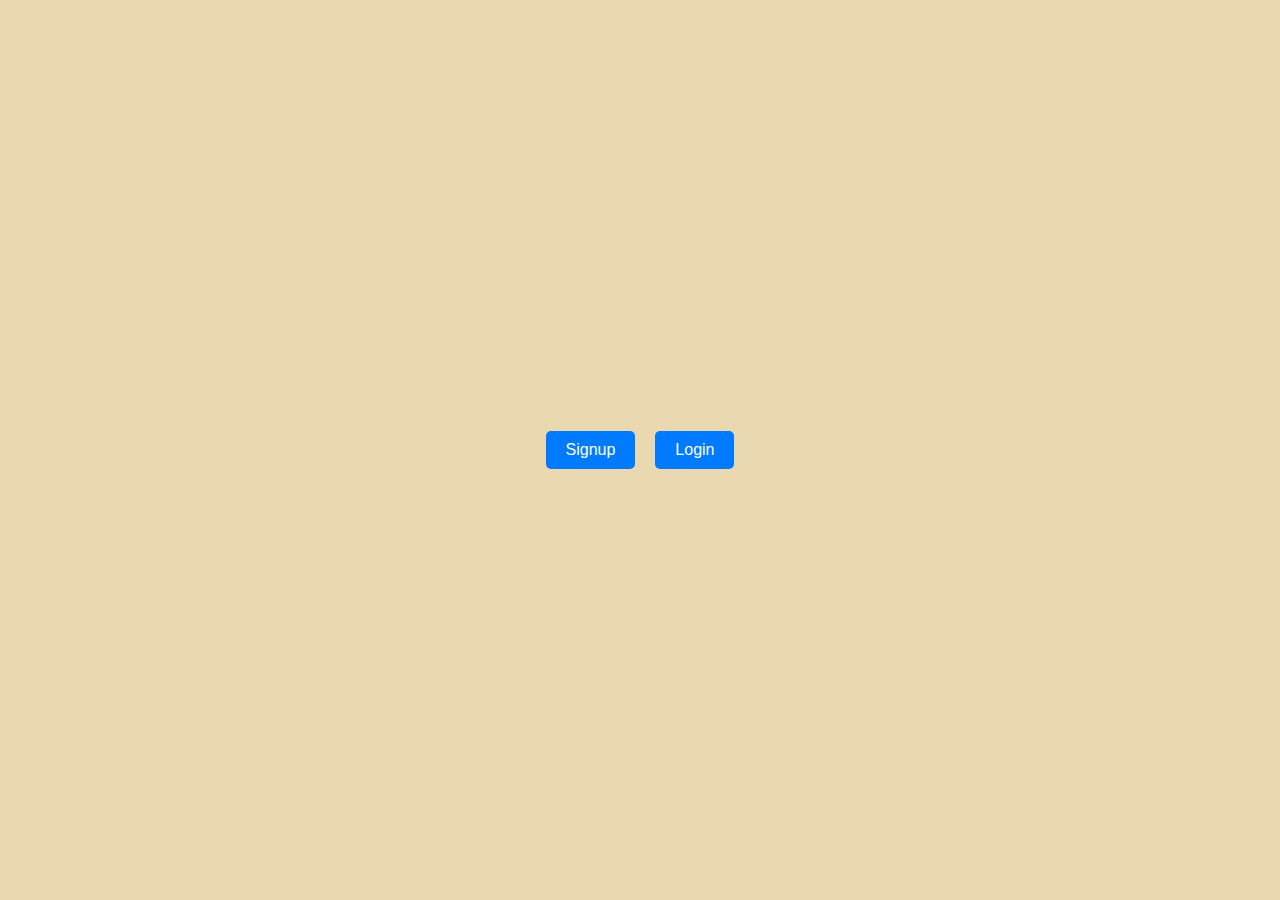
<file: loginAuth/index.html>
<!DOCTYPE html>
<html lang="en">
<head>
    <meta charset="UTF-8">
    <meta name="viewport" content="width=device-width, initial-scale=1.0">
    <title>Document</title>
    <link rel="stylesheet" href="style.css">
</head>
<body>
    <a href="./signup.html"><button>Signup</button></a>
    <a href="./login.html"><button>Login</button></a>
</body>
</html>
</file>
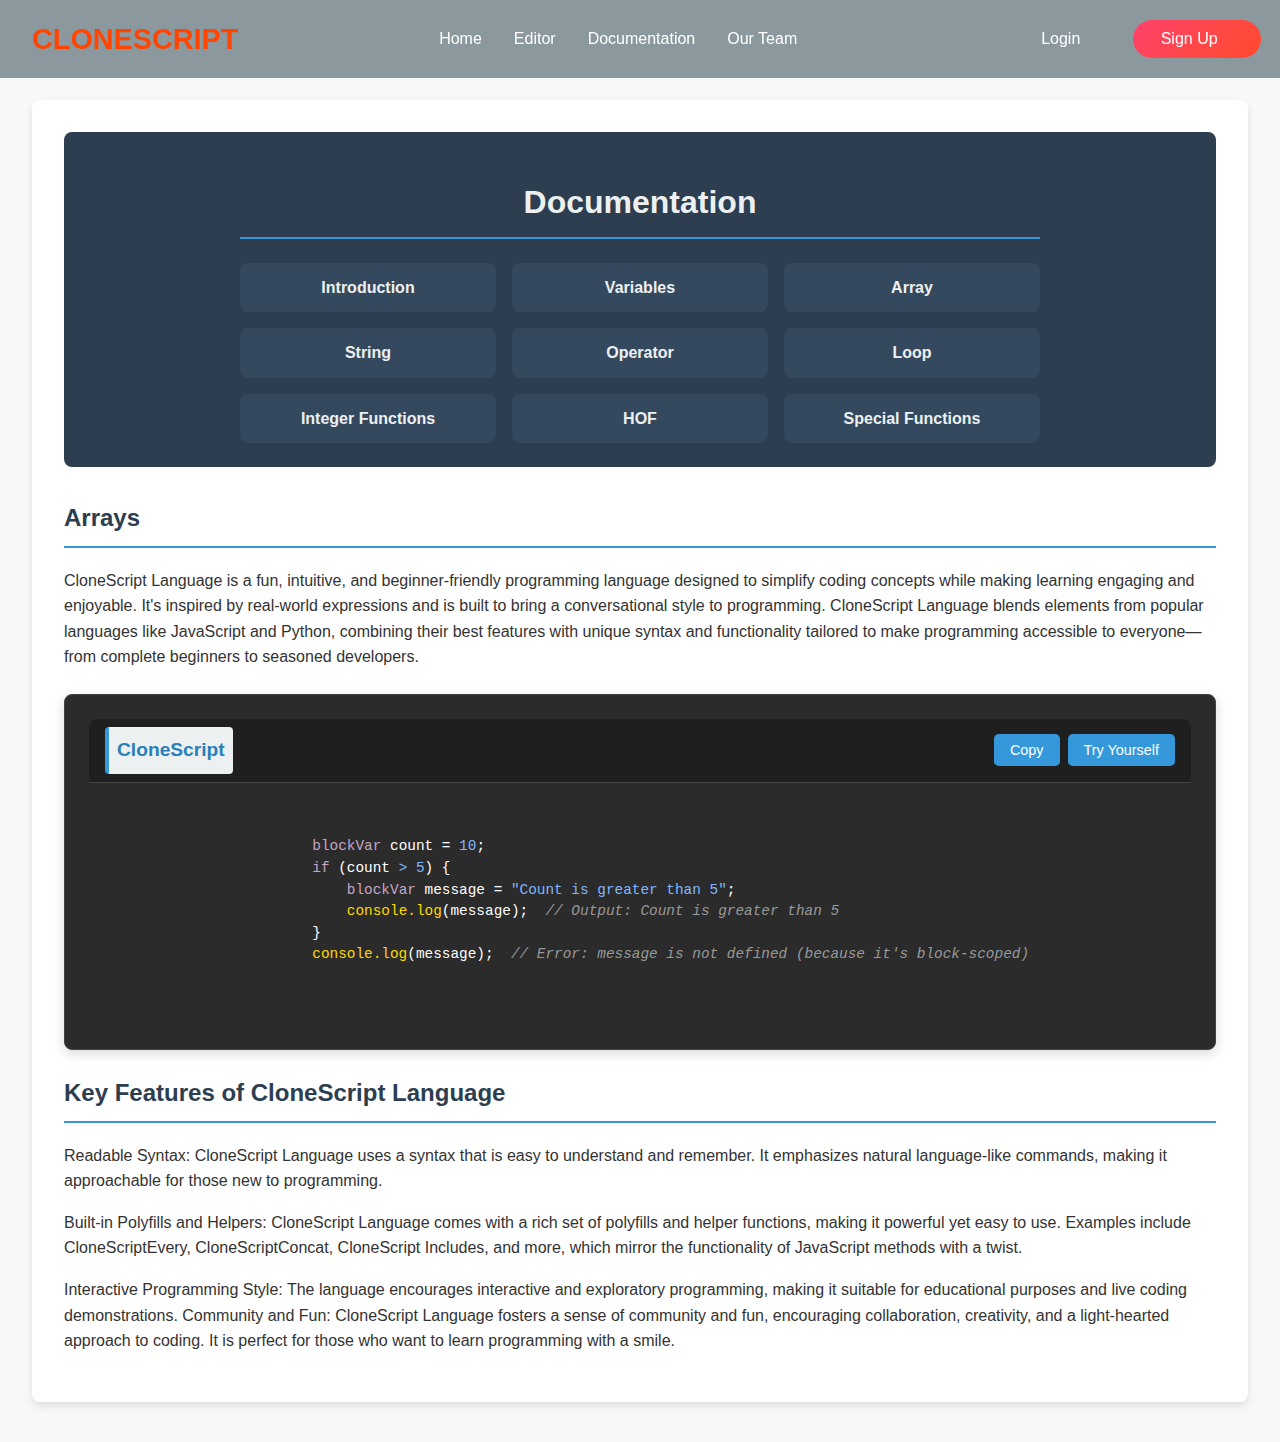
<file: Documentation/arrays.html>
<!DOCTYPE html>
<html lang="en">
    <head>
        <meta charset="UTF-8" />
        <meta name="viewport" content="width=device-width, initial-scale=1.0" />
        <link
            rel="stylesheet"
            href="https://cdnjs.cloudflare.com/ajax/libs/font-awesome/6.6.0/css/all.min.css"
            integrity="sha512-Kc323vGBEqzTmouAECnVceyQqyqdsSiqLQISBL29aUW4U/M7pSPA/gEUZQqv1cwx4OnYxTxve5UMg5GT6L4JJg=="
            crossorigin="anonymous"
            referrerpolicy="no-referrer"
        />
        <title>Documentation - Arrays</title>
        <link rel="stylesheet" href="styles.css" />
    </head>

    <body>
        <nav>
            <div class="logo">CloneScript</div>
            <div class="hamburger" onclick="toggleMenu()">
                <i class="fas fa-bars"></i>
            </div>
            <ul>
                <li><a href="../index.html">Home</a></li>
                <li>
                    <a href="../editor/editor.html">Editor</a>
                </li>
                <li>
                    <a href="./Documentation/introduction.html"
                        >Documentation</a
                    >
                </li>
                <li>
                    <a href="../page/our Team/ourTeam.html"
                        >Our Team</a
                    >
                </li>
            </ul>
            <div class="nav-buttons">
                <button class="btn btn-login">
                    <a href="../loginAuth/login.html">Login</a>
                </button>
                <button class="btn btn-signup">
                    <a href="../loginAuth/signup.html"
                        >Sign Up</a
                    >
                </button>
            </div>
        </nav>

        <div id="container">
            <div id="tutorials">
                <h1>Documentation</h1>
                <ul>
                    <li>
                        <a href="introduction.html">Introduction</a>
                    </li>
                    <li><a href="variables.html">Variables</a></li>
                    <li><a href="arrays.html">Array</a></li>
                    <li><a href="strings.html">String</a></li>
                    <li>
                        <a href="conditionalOperator.html">Operator</a>
                    </li>
                    <li><a href="loops.html">Loop</a></li>
                    <li>
                        <a href="integerFunctions.html">Integer Functions</a>
                    </li>
                    <li><a href="hof.html">HOF</a></li>
                    <li>
                        <a href="specialFunctions.html">Special Functions</a>
                    </li>
                </ul>
            </div>
            <div id="content">
                <h2>Arrays</h2>

                <p>
                    CloneScript Language is a fun, intuitive, and
                    beginner-friendly programming language designed to simplify
                    coding concepts while making learning engaging and
                    enjoyable. It's inspired by real-world expressions and is
                    built to bring a conversational style to programming.
                    CloneScript Language blends elements from popular languages
                    like JavaScript and Python, combining their best features
                    with unique syntax and functionality tailored to make
                    programming accessible to everyone—from complete beginners
                    to seasoned developers.
                </p>

                <div class="code_block">
                    <div class="code_head">
                        <h3>CloneScript</h3>
                        <div class="btns">
                            <button onclick="copyToClipboard(this)">
                                Copy
                            </button>
                            <button>
                                <a href="../editor/editor.html">Try Yourself</a>
                            </button>
                        </div>
                    </div>
                    <pre class="code_body">
                    <code class="code" id="codeContent">
                        <span class="keyword">blockVar</span> count = <span class="number">10</span>;
                        <span class="keyword">if</span> (count <span class="operator">&gt;</span> <span class="number">5</span>) {
                            <span class="keyword">blockVar</span> message = <span class="string">"Count is greater than 5"</span>;
                            <span class="function">console.log</span>(message);  <span class="comment">// Output: Count is greater than 5</span>
                        }
                        <span class="function">console.log</span>(message);  <span class="comment">// Error: message is not defined (because it's block-scoped)</span>
                    </code>
                </pre>
                </div>

                <h2>Key Features of CloneScript Language</h2>

                <p>
                    Readable Syntax: CloneScript Language uses a syntax that is
                    easy to understand and remember. It emphasizes natural
                    language-like commands, making it approachable for those new
                    to programming.
                </p>

                <p>
                    Built-in Polyfills and Helpers: CloneScript Language comes
                    with a rich set of polyfills and helper functions, making it
                    powerful yet easy to use. Examples include CloneScriptEvery,
                    CloneScriptConcat, CloneScript Includes, and more, which
                    mirror the functionality of JavaScript methods with a twist.
                </p>

                <p>
                    Interactive Programming Style: The language encourages
                    interactive and exploratory programming, making it suitable
                    for educational purposes and live coding demonstrations.
                    Community and Fun: CloneScript Language fosters a sense of
                    community and fun, encouraging collaboration, creativity,
                    and a light-hearted approach to coding. It is perfect for
                    those who want to learn programming with a smile.
                </p>
            </div>
        </div>

        <button class="scroll-to-top" onclick="scrollToTop()">
            <i class="fas fa-arrow-up"></i>
        </button>

        <script src="script.js"></script>
    </body>
</html>
</file>
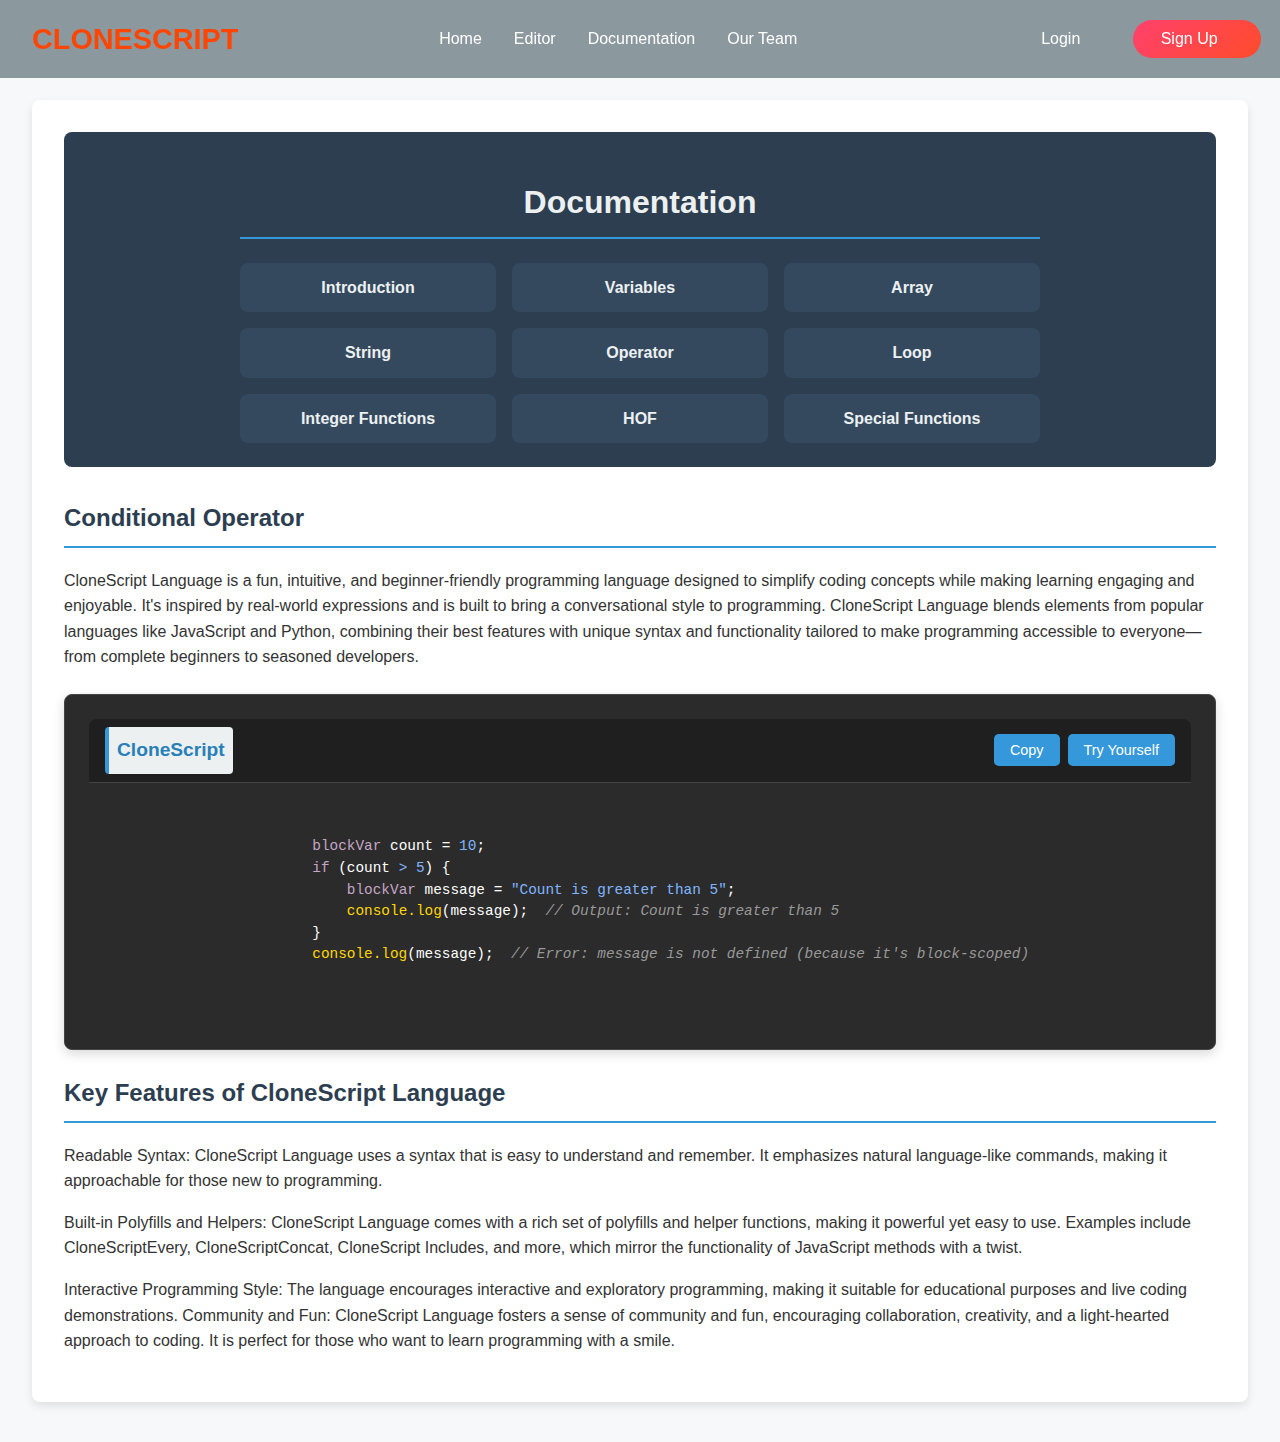
<file: Documentation/conditionalOperator.html>
<!DOCTYPE html>
<html lang="en">

<head>
  <meta charset="UTF-8" />
  <meta name="viewport" content="width=device-width, initial-scale=1.0" />
  <link rel="stylesheet" href="https://cdnjs.cloudflare.com/ajax/libs/font-awesome/6.6.0/css/all.min.css"
    integrity="sha512-Kc323vGBEqzTmouAECnVceyQqyqdsSiqLQISBL29aUW4U/M7pSPA/gEUZQqv1cwx4OnYxTxve5UMg5GT6L4JJg=="
    crossorigin="anonymous" referrerpolicy="no-referrer" />
  <title>Documentation - Conditional Operator</title>
  <link rel="stylesheet" href="styles.css" />
</head>

<body>
  <nav>
    <div class="logo">CloneScript</div>
    <div class="hamburger" onclick="toggleMenu()">
      <i class="fas fa-bars"></i>
    </div>
    <ul>
      <li><a href="../index.html">Home</a></li>
      <li>
        <a href="../editor/editor.html">Editor</a>
      </li>
      <li>
        <a href="./Documentation/introduction.html">Documentation</a>
      </li>
      <li>
        <a href="../page/our Team/ourTeam.html">Our Team</a>
      </li>
    </ul>
    <div class="nav-buttons">
      <button class="btn btn-login">
        <a href="../loginAuth/login.html">Login</a>
      </button>
      <button class="btn btn-signup">
        <a href="../loginAuth/signup.html">Sign Up</a>
      </button>
    </div>
  </nav>

  <div id="container">
    <div id="tutorials">
      <h1>Documentation</h1>
      <ul>
        <li>
          <a href="introduction.html">Introduction</a>
        </li>
        <li><a href="variables.html">Variables</a></li>
        <li><a href="arrays.html">Array</a></li>
        <li><a href="strings.html">String</a></li>
        <li>
          <a href="conditionalOperator.html">Operator</a>
        </li>
        <li><a href="loops.html">Loop</a></li>
        <li>
          <a href="integerFunctions.html">Integer Functions</a>
        </li>
        <li><a href="hof.html">HOF</a></li>
        <li>
          <a href="specialFunctions.html">Special Functions</a>
        </li>
      </ul>
    </div>
    <div id="content">
      <h2>Conditional Operator</h2>

      <p>
        CloneScript Language is a fun, intuitive, and
        beginner-friendly programming language designed to simplify
        coding concepts while making learning engaging and
        enjoyable. It's inspired by real-world expressions and is
        built to bring a conversational style to programming.
        CloneScript Language blends elements from popular languages
        like JavaScript and Python, combining their best features
        with unique syntax and functionality tailored to make
        programming accessible to everyone—from complete beginners
        to seasoned developers.
      </p>

      <div class="code_block">
        <div class="code_head">
          <h3>CloneScript</h3>
          <div class="btns">
            <button onclick="copyToClipboard(this)">
              Copy
            </button>
            <button>
              <a href="../editor/editor.html">Try Yourself</a>
            </button>
          </div>
        </div>
        <pre class="code_body">
                    <code class="code" id="codeContent">
                        <span class="keyword">blockVar</span> count = <span class="number">10</span>;
                        <span class="keyword">if</span> (count <span class="operator">&gt;</span> <span class="number">5</span>) {
                            <span class="keyword">blockVar</span> message = <span class="string">"Count is greater than 5"</span>;
                            <span class="function">console.log</span>(message);  <span class="comment">// Output: Count is greater than 5</span>
                        }
                        <span class="function">console.log</span>(message);  <span class="comment">// Error: message is not defined (because it's block-scoped)</span>
                    </code>
                </pre>
      </div>

      <h2>Key Features of CloneScript Language</h2>

      <p>
        Readable Syntax: CloneScript Language uses a syntax that is
        easy to understand and remember. It emphasizes natural
        language-like commands, making it approachable for those new
        to programming.
      </p>

      <p>
        Built-in Polyfills and Helpers: CloneScript Language comes
        with a rich set of polyfills and helper functions, making it
        powerful yet easy to use. Examples include CloneScriptEvery,
        CloneScriptConcat, CloneScript Includes, and more, which
        mirror the functionality of JavaScript methods with a twist.
      </p>

      <p>
        Interactive Programming Style: The language encourages
        interactive and exploratory programming, making it suitable
        for educational purposes and live coding demonstrations.
        Community and Fun: CloneScript Language fosters a sense of
        community and fun, encouraging collaboration, creativity,
        and a light-hearted approach to coding. It is perfect for
        those who want to learn programming with a smile.
      </p>
    </div>
  </div>

  <button class="scroll-to-top" onclick="scrollToTop()">
    <i class="fas fa-arrow-up"></i>
  </button>

  <script src="script.js"></script>
</body>

</html>
</file>
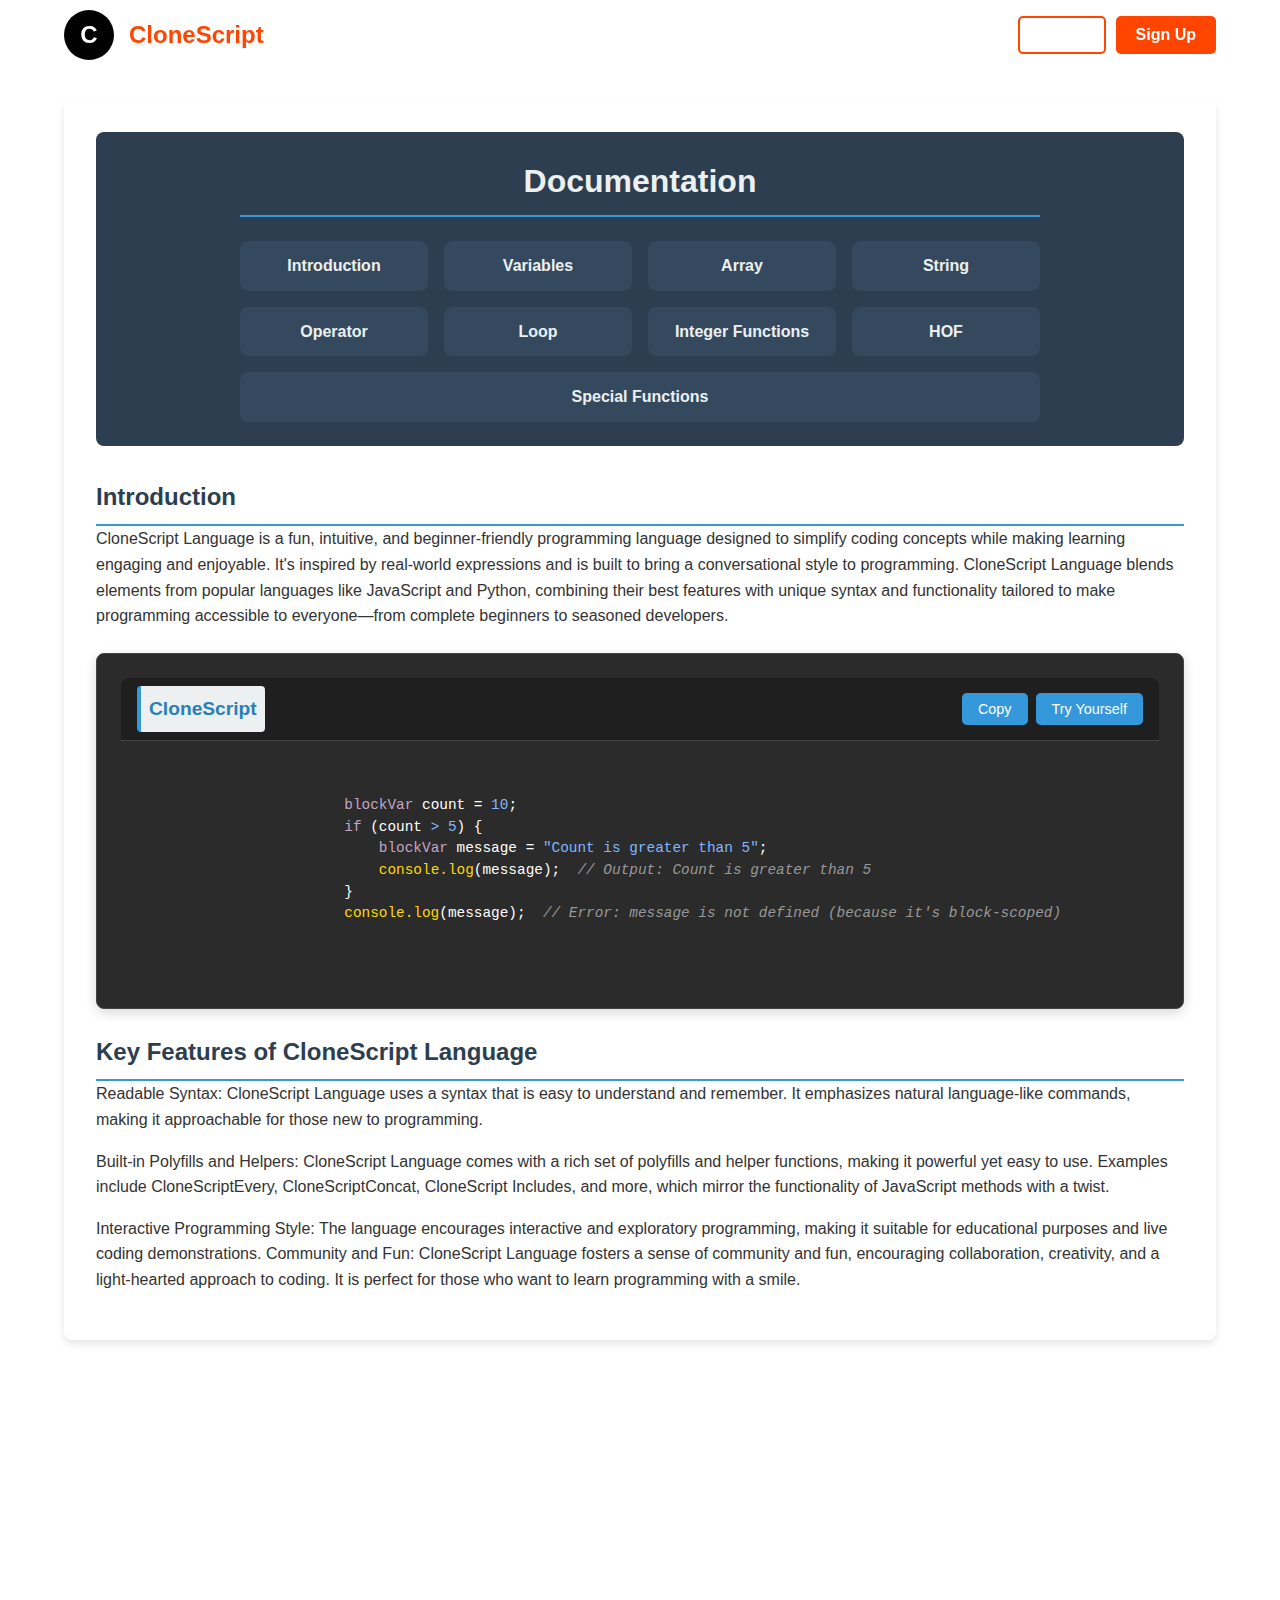
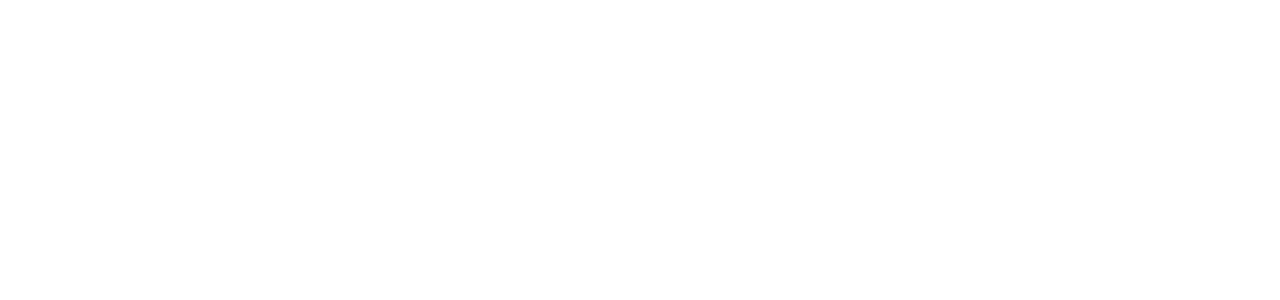
<file: Documentation/documentation.html>
<!DOCTYPE html>
<html lang="en">
    <head>
        <meta charset="UTF-8" />
        <meta name="viewport" content="width=device-width, initial-scale=1.0" />
        <link
            rel="stylesheet"
            href="https://cdnjs.cloudflare.com/ajax/libs/font-awesome/6.6.0/css/all.min.css"
            integrity="sha512-Kc323vGBEqzTmouAECnVceyQqyqdsSiqLQISBL29aUW4U/M7pSPA/gEUZQqv1cwx4OnYxTxve5UMg5GT6L4JJg=="
            crossorigin="anonymous"
            referrerpolicy="no-referrer"
        />
        <title>Documentation - Introduction</title>
        <link rel="stylesheet" href="documentation.css">

        <!-- <link rel="stylesheet" href="styles.css" /> -->
        <style>
          :root {
            --primary-color: #4a90e2;
            --secondary-color: #f64c72;
            --bg-color: #ffffff;
            --text-color: #333333;
            --nav-height: 70px;
            --menu-bg: rgba(255, 255, 255, 0.95);
          }
    
          * {
            margin: 0;
            padding: 0;
            box-sizing: border-box;
          }
    
          body {
            font-family: "Poppins", sans-serif;
            background-color: var(--bg-color);
            color: var(--text-color);
            min-height: 200vh; /* Added for scroll effect demonstration */
          }
    
          nav {
            display: flex;
            justify-content: space-between;
            align-items: center;
            padding: 0 5%;
            height: var(--nav-height);
            position: fixed;
            top: 0;
            left: 0;
            right: 0;
            z-index: 1000;
            transition: all 0.3s ease;
          }
    
          nav.scrolled {
            background-color: var(--bg-color);
            box-shadow: 0 2px 10px rgba(0, 0, 0, 0.1);
          }
    
          .nav-menu {
            display: flex;
            align-items: center;
          }
    
          .nav-links {
            display: flex;
            list-style: none;
          }
    
          .nav-links li {
            margin: 0 15px;
          }
    
          .nav-links a,
          .nav-buttons a {
            text-decoration: none;
            color: white;
            font-weight: 700;
            transition: color 0.3s ease;
            position: relative;
            font-size: medium;
          }
    
          .nav-links a::after {
            content: "";
            position: absolute;
            width: 0;
            height: 2px;
            bottom: -5px;
            left: 0;
            background-color: #ff4500;
            transition: width 0.3s ease;
          }
    
          .nav-links a:hover::after {
            width: 100%;
          }
    
          .nav-links a:hover {
            color: #ff4500;
          }
    
          .nav-buttons {
            display: flex;
            gap: 10px;
          }
    
          .btn {
            padding: 8px 20px;
            border: none;
            border-radius: 5px;
            font-size: 0.9rem;
            font-weight: 600;
            cursor: pointer;
            transition: all 0.3s ease;
          }
    
          .btn-login {
            background-color: transparent;
            color: var(--primary-color);
            border: 2px solid #ff4500;
          }
    
          .btn-login:hover {
            background-color: #ff4500;
          }
    
          .btn-signup {
            background-color: #ff4500;
            color: white;
          }
    
          .btn-login:hover a,
          .btn-signup:hover a {
            color: black;
          }
    
          .hamburger {
            display: none;
            cursor: pointer;
            font-size: 1.5rem;
            color: var(--text-color);
            z-index: 1001;
          }
          .blackhamburger {
            color: black;
            display: block;
          }
          @media screen and (max-width: 768px) {
            .nav-menu {
              position: fixed;
              top: 0;
              left: 0;
              right: 0;
              height: 0;
              background-color: var(--menu-bg);
              display: flex;
              flex-direction: column;
              justify-content: center;
              align-items: center;
              overflow: hidden;
              transition: height 0.3s ease;
            }
    
            .nav-menu.active {
              height: 50vh;
              color: black;
            }
    
            .nav-links,
            .nav-buttons {
              display: none;
              font-size: medium;
            }
    
            .nav-menu.active .nav-links,
            .nav-menu.active .nav-buttons {
              display: flex;
              flex-direction: column;
              align-items: center;
            }
    
            .nav-menu.active .nav-links {
              margin-bottom: 20px;
            }
    
            .nav-menu.active .nav-links li {
              margin: 10px 0;
            }
    
            .nav-menu.active .nav-buttons {
              gap: 10px;
            }
    
            .hamburger {
              display: block;
              color: white;
            }
    
            .nav-links a::after {
              bottom: -2px;
            }
          }
    
          /* Logo code */
          .logo-container {
            display: flex;
            align-items: center;
            gap: 15px;
            cursor: pointer;
          }
    
          .logo-circle {
            width: 50px;
            height: 50px;
            background-color: black;
            border-radius: 50%;
            display: flex;
            align-items: center;
            justify-content: center;
            transition: transform 0.5s ease;
          }
    
          .logo-letter {
            color: white;
            font-size: 24px;
            font-weight: bold;
          }
    
          .logo-text {
            font-size: 24px;
            font-weight: bold;
            color: #ff4500;
          }
    
          .logo-circle:hover {
            transform: rotate(360deg);
          }
          .content-overlay {
            position: absolute;
            top: 0;
            left: 0;
            right: 0;
            bottom: 0;
            background-color: rgba(0, 0, 0, 0.5);
            display: flex;
            flex-direction: column;
            justify-content: center;
            align-items: center;
            color: white;
            text-align: center;
            padding: 20px;
          }
          .cta-button {
            padding: 15px 30px;
            font-size: 1.2rem;
            background-color: #ff4500;
            color: white;
            border: none;
            border-radius: 5px;
            cursor: pointer;
            transition: background-color 0.3s ease;
          }
          .cta-button:hover {
            color: black;
            font-weight: 700;
            /* font-size: medium; */
          }
          .content-overlay h1 {
            font-size: 3rem;
            margin-bottom: 20px;
          }
    
          .content-overlay p {
            font-size: 1.2rem;
            max-width: 600px;
            margin-bottom: 30px;
          }
    
          /* Add these new styles */
          nav.scrolled .nav-links a,
          nav.scrolled .nav-buttons a,
          nav.scrolled .logo-text {
            color: black;
          }
    
          nav.scrolled .hamburger,
          .hamburger.active {
            color: black;
          }
    
          .nav-menu.active .nav-links a,
          .nav-menu.active .nav-buttons a {
            color: black;
          }
        </style>
    </head>

    <body>
      <nav id="navbar">
        <div class="logo-container">
          <div class="logo-circle" id="logoCircle">
            <span class="logo-letter">C</span>
          </div>
          <span class="logo-text">CloneScript</span>
        </div>

        <div class="nav-menu">
          <ul class="nav-links">
            <li><a href="index.html">Home</a></li>
            <li><a href="./editor/editor.html">Editor</a></li>
            <li>
              <a href="./Documentation/introduction.html">Documentation</a>
            </li>
            <li><a href="./page/our Team/ourTeam.html">Our Team</a></li>
          </ul>
          <div class="nav-buttons">
            <button class="btn btn-login">
              <a href="./loginAuth/login.html">Login</a>
            </button>
            <button class="btn btn-signup">
              <a href="./loginAuth/signup.html">Sign Up</a>
            </button>
          </div>
        </div>
        <div class="hamburger" onclick="toggleMenu()">☰</div>
      </nav>
        <div id="container">
            <div id="tutorials">
                <h1>Documentation</h1>
                <ul>
                    <li>
                        <a href="introduction.html">Introduction</a>
                    </li>
                    <li><a href="variables.html">Variables</a></li>
                    <li><a href="arrays.html">Array</a></li>
                    <li><a href="strings.html">String</a></li>
                    <li>
                        <a href="./conditionalOperator.html">Operator</a>
                    </li>
                    <li><a href="loops.html">Loop</a></li>
                    <li>
                        <a href="integerFunctions.html">Integer Functions</a>
                    </li>
                    <li><a href="hof.html">HOF</a></li>
                    <li>
                        <a href="specialFunctions.html">Special Functions</a>
                    </li>
                </ul>
            </div>
            <div id="content">
                <h2>Introduction</h2>

                <p>
                    CloneScript Language is a fun, intuitive, and
                    beginner-friendly programming language designed to simplify
                    coding concepts while making learning engaging and
                    enjoyable. It's inspired by real-world expressions and is
                    built to bring a conversational style to programming.
                    CloneScript Language blends elements from popular languages
                    like JavaScript and Python, combining their best features
                    with unique syntax and functionality tailored to make
                    programming accessible to everyone—from complete beginners
                    to seasoned developers.
                </p>

                <div class="code_block">
                    <div class="code_head">
                        <h3>CloneScript</h3>
                        <div class="btns">
                            <button onclick="copyToClipboard(this)">
                                Copy
                            </button>
                            <button>
                                <a href="../editor/editor.html">Try Yourself</a>
                            </button>
                        </div>
                    </div>
                    <pre class="code_body">
                    <code class="code" id="codeContent">
                        <span class="keyword">blockVar</span> count = <span class="number">10</span>;
                        <span class="keyword">if</span> (count <span class="operator">&gt;</span> <span class="number">5</span>) {
                            <span class="keyword">blockVar</span> message = <span class="string">"Count is greater than 5"</span>;
                            <span class="function">console.log</span>(message);  <span class="comment">// Output: Count is greater than 5</span>
                        }
                        <span class="function">console.log</span>(message);  <span class="comment">// Error: message is not defined (because it's block-scoped)</span>
                    </code>
                </pre>
                </div>

                <h2>Key Features of CloneScript Language</h2>

                <p>
                    Readable Syntax: CloneScript Language uses a syntax that is
                    easy to understand and remember. It emphasizes natural
                    language-like commands, making it approachable for those new
                    to programming.
                </p>

                <p>
                    Built-in Polyfills and Helpers: CloneScript Language comes
                    with a rich set of polyfills and helper functions, making it
                    powerful yet easy to use. Examples include CloneScriptEvery,
                    CloneScriptConcat, CloneScript Includes, and more, which
                    mirror the functionality of JavaScript methods with a twist.
                </p>

                <p>
                    Interactive Programming Style: The language encourages
                    interactive and exploratory programming, making it suitable
                    for educational purposes and live coding demonstrations.
                    Community and Fun: CloneScript Language fosters a sense of
                    community and fun, encouraging collaboration, creativity,
                    and a light-hearted approach to coding. It is perfect for
                    those who want to learn programming with a smile.
                </p>
            </div>
        </div>

        <button class="scroll-to-top" onclick="scrollToTop()">
            <i class="fas fa-arrow-up"></i>
        </button>

        <script src="script.js"></script>
    </body>
</html>
</file>
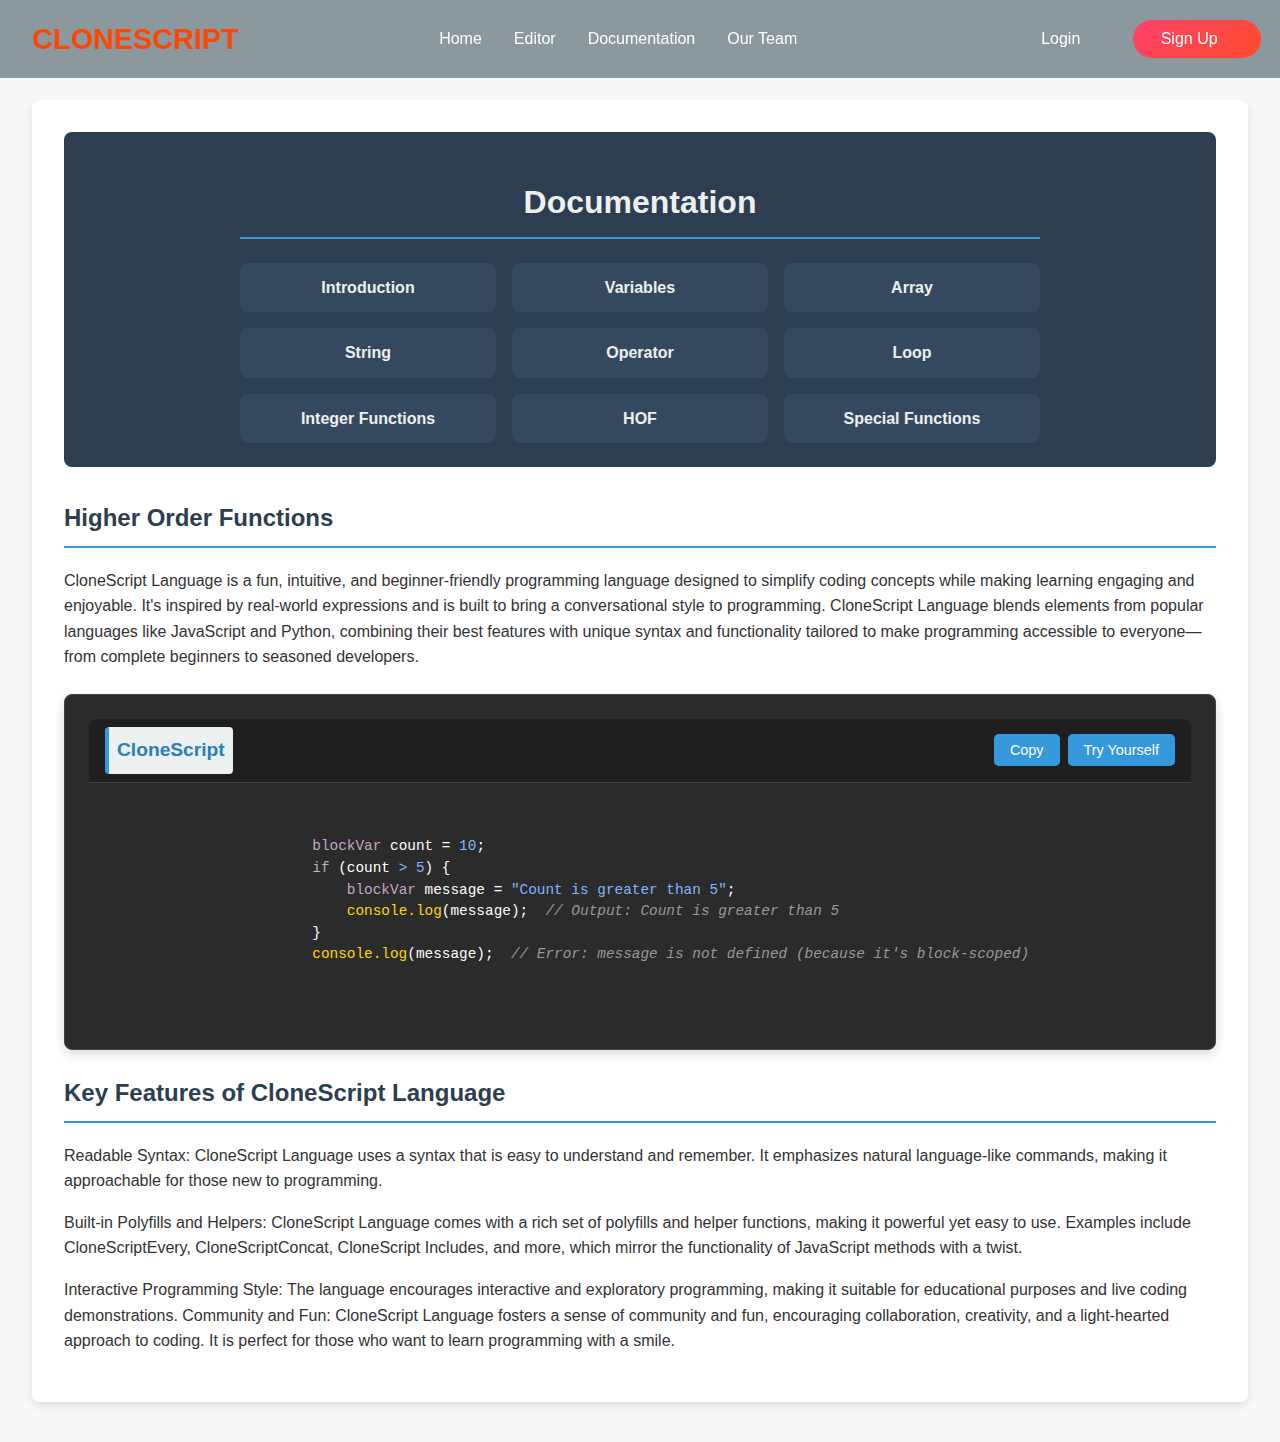
<file: Documentation/hof.html>
<!DOCTYPE html>
<html lang="en">

<head>
    <meta charset="UTF-8" />
    <meta name="viewport" content="width=device-width, initial-scale=1.0" />
    <link rel="stylesheet" href="https://cdnjs.cloudflare.com/ajax/libs/font-awesome/6.6.0/css/all.min.css"
        integrity="sha512-Kc323vGBEqzTmouAECnVceyQqyqdsSiqLQISBL29aUW4U/M7pSPA/gEUZQqv1cwx4OnYxTxve5UMg5GT6L4JJg=="
        crossorigin="anonymous" referrerpolicy="no-referrer" />
    <title>Documentation - HOF</title>
    <link rel="stylesheet" href="styles.css" />
</head>

<body>
    <nav>
        <div class="logo">CloneScript</div>
        <div class="hamburger" onclick="toggleMenu()">
            <i class="fas fa-bars"></i>
        </div>
        <ul>
            <li><a href="../index.html">Home</a></li>
            <li>
                <a href="../editor/editor.html">Editor</a>
            </li>
            <li>
                <a href="./Documentation/introduction.html">Documentation</a>
            </li>
            <li>
                <a href="../page/our Team/ourTeam.html">Our Team</a>
            </li>
        </ul>
        <div class="nav-buttons">
            <button class="btn btn-login">
                <a href="../loginAuth/login.html">Login</a>
            </button>
            <button class="btn btn-signup">
                <a href="../loginAuth/signup.html">Sign Up</a>
            </button>
        </div>
    </nav>

    <div id="container">
        <div id="tutorials">
            <h1>Documentation</h1>
            <ul>
                <li>
                    <a href="introduction.html">Introduction</a>
                </li>
                <li><a href="variables.html">Variables</a></li>
                <li><a href="arrays.html">Array</a></li>
                <li><a href="strings.html">String</a></li>
                <li>
                    <a href="conditionalOperator.html">Operator</a>
                </li>
                <li><a href="loops.html">Loop</a></li>
                <li>
                    <a href="integerFunctions.html">Integer Functions</a>
                </li>
                <li><a href="hof.html">HOF</a></li>
                <li>
                    <a href="specialFunctions.html">Special Functions</a>
                </li>
            </ul>
        </div>
        <div id="content">
            <h2>Higher Order Functions</h2>

            <p>
                CloneScript Language is a fun, intuitive, and
                beginner-friendly programming language designed to simplify
                coding concepts while making learning engaging and
                enjoyable. It's inspired by real-world expressions and is
                built to bring a conversational style to programming.
                CloneScript Language blends elements from popular languages
                like JavaScript and Python, combining their best features
                with unique syntax and functionality tailored to make
                programming accessible to everyone—from complete beginners
                to seasoned developers.
            </p>

            <div class="code_block">
                <div class="code_head">
                    <h3>CloneScript</h3>
                    <div class="btns">
                        <button onclick="copyToClipboard(this)">
                            Copy
                        </button>
                        <button>
                            <a href="../editor/editor.html">Try Yourself</a>
                        </button>
                    </div>
                </div>
                <pre class="code_body">
                    <code class="code" id="codeContent">
                        <span class="keyword">blockVar</span> count = <span class="number">10</span>;
                        <span class="keyword">if</span> (count <span class="operator">&gt;</span> <span class="number">5</span>) {
                            <span class="keyword">blockVar</span> message = <span class="string">"Count is greater than 5"</span>;
                            <span class="function">console.log</span>(message);  <span class="comment">// Output: Count is greater than 5</span>
                        }
                        <span class="function">console.log</span>(message);  <span class="comment">// Error: message is not defined (because it's block-scoped)</span>
                    </code>
                </pre>
            </div>

            <h2>Key Features of CloneScript Language</h2>

            <p>
                Readable Syntax: CloneScript Language uses a syntax that is
                easy to understand and remember. It emphasizes natural
                language-like commands, making it approachable for those new
                to programming.
            </p>

            <p>
                Built-in Polyfills and Helpers: CloneScript Language comes
                with a rich set of polyfills and helper functions, making it
                powerful yet easy to use. Examples include CloneScriptEvery,
                CloneScriptConcat, CloneScript Includes, and more, which
                mirror the functionality of JavaScript methods with a twist.
            </p>

            <p>
                Interactive Programming Style: The language encourages
                interactive and exploratory programming, making it suitable
                for educational purposes and live coding demonstrations.
                Community and Fun: CloneScript Language fosters a sense of
                community and fun, encouraging collaboration, creativity,
                and a light-hearted approach to coding. It is perfect for
                those who want to learn programming with a smile.
            </p>
        </div>
    </div>

    <button class="scroll-to-top" onclick="scrollToTop()">
        <i class="fas fa-arrow-up"></i>
    </button>

    <script src="script.js"></script>
</body>

</html>
</file>
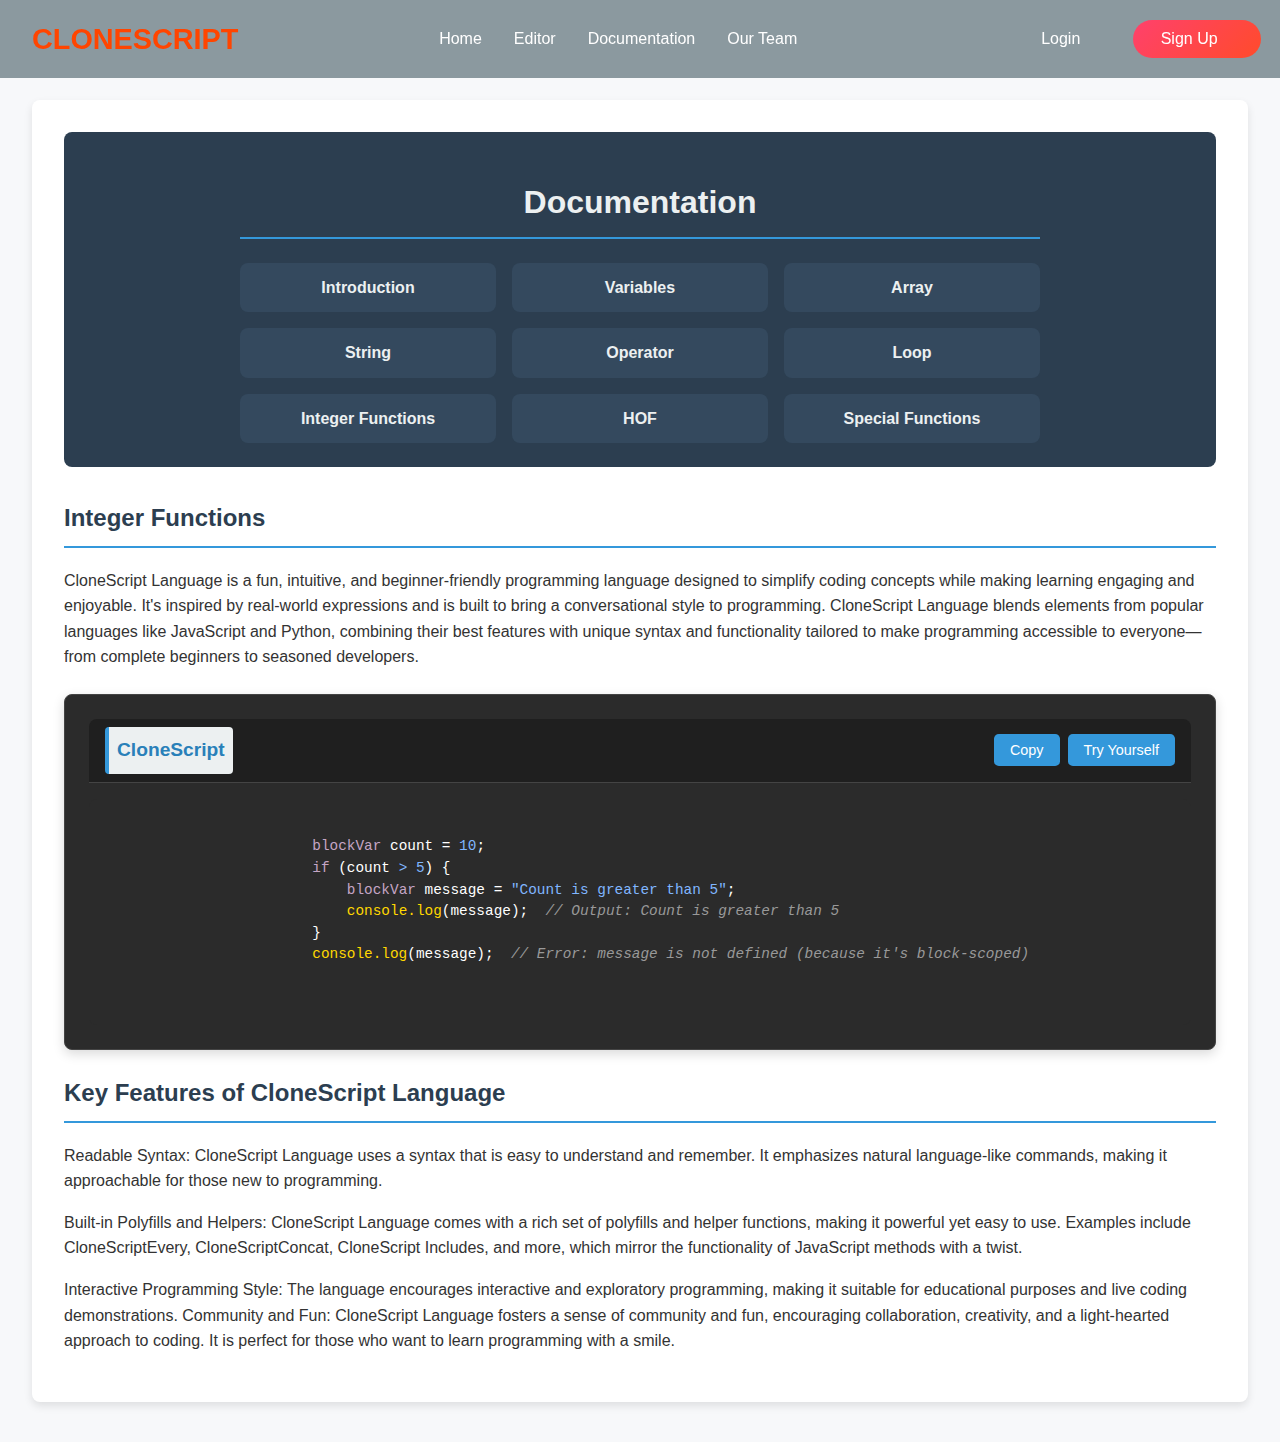
<file: Documentation/integerFunctions.html>
<!DOCTYPE html>
<html lang="en">

<head>
    <meta charset="UTF-8" />
    <meta name="viewport" content="width=device-width, initial-scale=1.0" />
    <link rel="stylesheet" href="https://cdnjs.cloudflare.com/ajax/libs/font-awesome/6.6.0/css/all.min.css"
        integrity="sha512-Kc323vGBEqzTmouAECnVceyQqyqdsSiqLQISBL29aUW4U/M7pSPA/gEUZQqv1cwx4OnYxTxve5UMg5GT6L4JJg=="
        crossorigin="anonymous" referrerpolicy="no-referrer" />
    <title>Documentation - Integer Functions</title>
    <link rel="stylesheet" href="styles.css" />
</head>

<body>
    <nav>
        <div class="logo">CloneScript</div>
        <div class="hamburger" onclick="toggleMenu()">
            <i class="fas fa-bars"></i>
        </div>
        <ul>
            <li><a href="../index.html">Home</a></li>
            <li>
                <a href="../editor/editor.html">Editor</a>
            </li>
            <li>
                <a href="./Documentation/introduction.html">Documentation</a>
            </li>
            <li>
                <a href="../page/our Team/ourTeam.html">Our Team</a>
            </li>
        </ul>
        <div class="nav-buttons">
            <button class="btn btn-login">
                <a href="../loginAuth/login.html">Login</a>
            </button>
            <button class="btn btn-signup">
                <a href="../loginAuth/signup.html">Sign Up</a>
            </button>
        </div>
    </nav>

    <div id="container">
        <div id="tutorials">
            <h1>Documentation</h1>
            <ul>
                <li>
                    <a href="introduction.html">Introduction</a>
                </li>
                <li><a href="variables.html">Variables</a></li>
                <li><a href="arrays.html">Array</a></li>
                <li><a href="strings.html">String</a></li>
                <li>
                    <a href="conditionalOperator.html">Operator</a>
                </li>
                <li><a href="loops.html">Loop</a></li>
                <li>
                    <a href="integerFunctions.html">Integer Functions</a>
                </li>
                <li><a href="hof.html">HOF</a></li>
                <li>
                    <a href="specialFunctions.html">Special Functions</a>
                </li>
            </ul>
        </div>
        <div id="content">
            <h2>Integer Functions</h2>

            <p>
                CloneScript Language is a fun, intuitive, and
                beginner-friendly programming language designed to simplify
                coding concepts while making learning engaging and
                enjoyable. It's inspired by real-world expressions and is
                built to bring a conversational style to programming.
                CloneScript Language blends elements from popular languages
                like JavaScript and Python, combining their best features
                with unique syntax and functionality tailored to make
                programming accessible to everyone—from complete beginners
                to seasoned developers.
            </p>

            <div class="code_block">
                <div class="code_head">
                    <h3>CloneScript</h3>
                    <div class="btns">
                        <button onclick="copyToClipboard(this)">
                            Copy
                        </button>
                        <button>
                            <a href="../editor/editor.html">Try Yourself</a>
                        </button>
                    </div>
                </div>
                <pre class="code_body">
                    <code class="code" id="codeContent">
                        <span class="keyword">blockVar</span> count = <span class="number">10</span>;
                        <span class="keyword">if</span> (count <span class="operator">&gt;</span> <span class="number">5</span>) {
                            <span class="keyword">blockVar</span> message = <span class="string">"Count is greater than 5"</span>;
                            <span class="function">console.log</span>(message);  <span class="comment">// Output: Count is greater than 5</span>
                        }
                        <span class="function">console.log</span>(message);  <span class="comment">// Error: message is not defined (because it's block-scoped)</span>
                    </code>
                </pre>
            </div>

            <h2>Key Features of CloneScript Language</h2>

            <p>
                Readable Syntax: CloneScript Language uses a syntax that is
                easy to understand and remember. It emphasizes natural
                language-like commands, making it approachable for those new
                to programming.
            </p>

            <p>
                Built-in Polyfills and Helpers: CloneScript Language comes
                with a rich set of polyfills and helper functions, making it
                powerful yet easy to use. Examples include CloneScriptEvery,
                CloneScriptConcat, CloneScript Includes, and more, which
                mirror the functionality of JavaScript methods with a twist.
            </p>

            <p>
                Interactive Programming Style: The language encourages
                interactive and exploratory programming, making it suitable
                for educational purposes and live coding demonstrations.
                Community and Fun: CloneScript Language fosters a sense of
                community and fun, encouraging collaboration, creativity,
                and a light-hearted approach to coding. It is perfect for
                those who want to learn programming with a smile.
            </p>
        </div>
    </div>

    <button class="scroll-to-top" onclick="scrollToTop()">
        <i class="fas fa-arrow-up"></i>
    </button>

    <script src="script.js"></script>
</body>

</html>
</file>
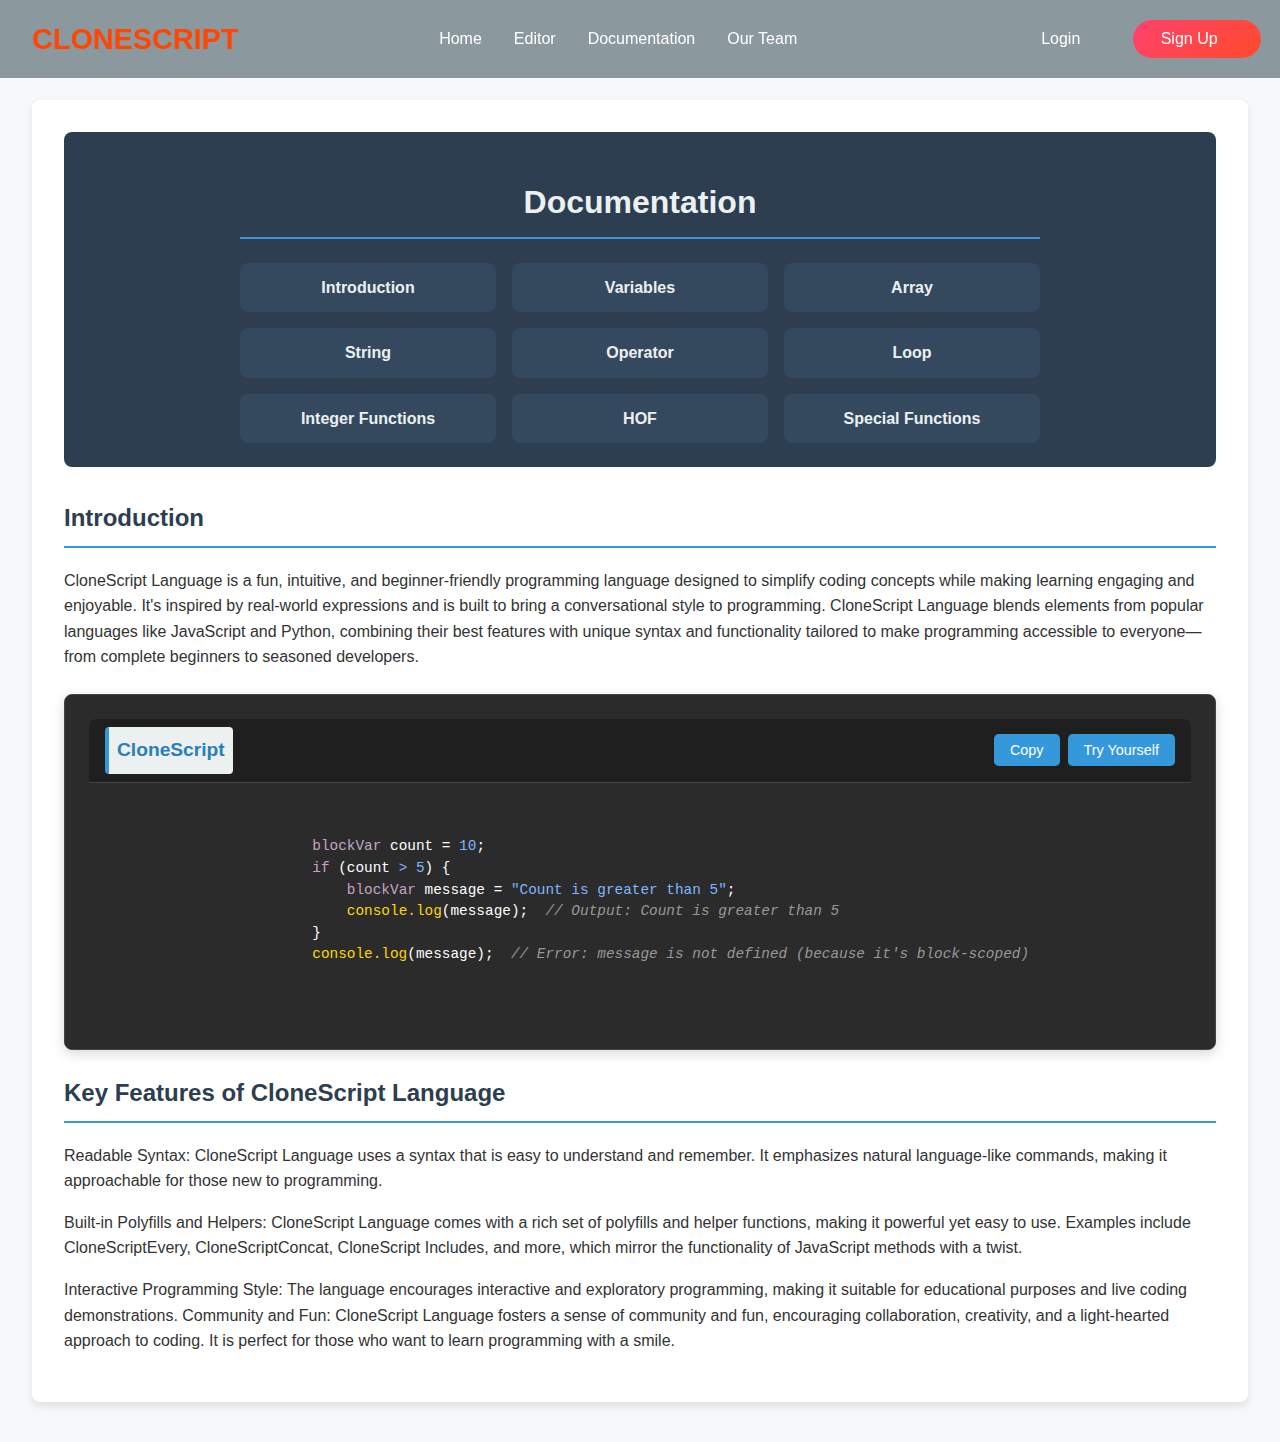
<file: Documentation/introduction.html>
<!DOCTYPE html>
<html lang="en">
    <head>
        <meta charset="UTF-8" />
        <meta name="viewport" content="width=device-width, initial-scale=1.0" />
        <link
            rel="stylesheet"
            href="https://cdnjs.cloudflare.com/ajax/libs/font-awesome/6.6.0/css/all.min.css"
            integrity="sha512-Kc323vGBEqzTmouAECnVceyQqyqdsSiqLQISBL29aUW4U/M7pSPA/gEUZQqv1cwx4OnYxTxve5UMg5GT6L4JJg=="
            crossorigin="anonymous"
            referrerpolicy="no-referrer"
        />
        <title>Documentation - Introduction</title>
        <link rel="stylesheet" href="styles.css" />
    </head>

    <body>
        <nav>
            <div class="logo">CloneScript</div>
            <div class="hamburger" onclick="toggleMenu()">
                <i class="fas fa-bars"></i>
            </div>
            <ul>
                <li><a href="../index.html">Home</a></li>
                <li>
                    <a href="../editor/editor.html">Editor</a>
                </li>
                <li>
                    <a href="#"
                        >Documentation</a
                    >
                </li>
                <li>
                    <a href="../page/our Team/ourTeam.html"
                        >Our Team</a
                    >
                </li>
            </ul>
            <div class="nav-buttons">
                <button class="btn btn-login">
                    <a href="../loginAuth/login.html">Login</a>
                </button>
                <button class="btn btn-signup">
                    <a href="../loginAuth/signup.html"
                        >Sign Up</a
                    >
                </button>
            </div>
        </nav>

        <div id="container">
            <div id="tutorials">
                <h1>Documentation</h1>
                <ul>
                    <li>
                        <a href="introduction.html">Introduction</a>
                    </li>
                    <li><a href="variables.html">Variables</a></li>
                    <li><a href="arrays.html">Array</a></li>
                    <li><a href="strings.html">String</a></li>
                    <li>
                        <a href="./conditionalOperator.html">Operator</a>
                    </li>
                    <li><a href="loops.html">Loop</a></li>
                    <li>
                        <a href="integerFunctions.html">Integer Functions</a>
                    </li>
                    <li><a href="hof.html">HOF</a></li>
                    <li>
                        <a href="specialFunctions.html">Special Functions</a>
                    </li>
                </ul>
            </div>
            <div id="content">
                <h2>Introduction</h2>

                <p>
                    CloneScript Language is a fun, intuitive, and
                    beginner-friendly programming language designed to simplify
                    coding concepts while making learning engaging and
                    enjoyable. It's inspired by real-world expressions and is
                    built to bring a conversational style to programming.
                    CloneScript Language blends elements from popular languages
                    like JavaScript and Python, combining their best features
                    with unique syntax and functionality tailored to make
                    programming accessible to everyone—from complete beginners
                    to seasoned developers.
                </p>

                <div class="code_block">
                    <div class="code_head">
                        <h3>CloneScript</h3>
                        <div class="btns">
                            <button onclick="copyToClipboard(this)">
                                Copy
                            </button>
                            <button>
                                <a href="../editor/editor.html">Try Yourself</a>
                            </button>
                        </div>
                    </div>
                    <pre class="code_body">
                    <code class="code" id="codeContent">
                        <span class="keyword">blockVar</span> count = <span class="number">10</span>;
                        <span class="keyword">if</span> (count <span class="operator">&gt;</span> <span class="number">5</span>) {
                            <span class="keyword">blockVar</span> message = <span class="string">"Count is greater than 5"</span>;
                            <span class="function">console.log</span>(message);  <span class="comment">// Output: Count is greater than 5</span>
                        }
                        <span class="function">console.log</span>(message);  <span class="comment">// Error: message is not defined (because it's block-scoped)</span>
                    </code>
                </pre>
                </div>

                <h2>Key Features of CloneScript Language</h2>

                <p>
                    Readable Syntax: CloneScript Language uses a syntax that is
                    easy to understand and remember. It emphasizes natural
                    language-like commands, making it approachable for those new
                    to programming.
                </p>

                <p>
                    Built-in Polyfills and Helpers: CloneScript Language comes
                    with a rich set of polyfills and helper functions, making it
                    powerful yet easy to use. Examples include CloneScriptEvery,
                    CloneScriptConcat, CloneScript Includes, and more, which
                    mirror the functionality of JavaScript methods with a twist.
                </p>

                <p>
                    Interactive Programming Style: The language encourages
                    interactive and exploratory programming, making it suitable
                    for educational purposes and live coding demonstrations.
                    Community and Fun: CloneScript Language fosters a sense of
                    community and fun, encouraging collaboration, creativity,
                    and a light-hearted approach to coding. It is perfect for
                    those who want to learn programming with a smile.
                </p>
            </div>
        </div>

        <button class="scroll-to-top" onclick="scrollToTop()">
            <i class="fas fa-arrow-up"></i>
        </button>

        <script src="script.js"></script>
    </body>
</html>
</file>
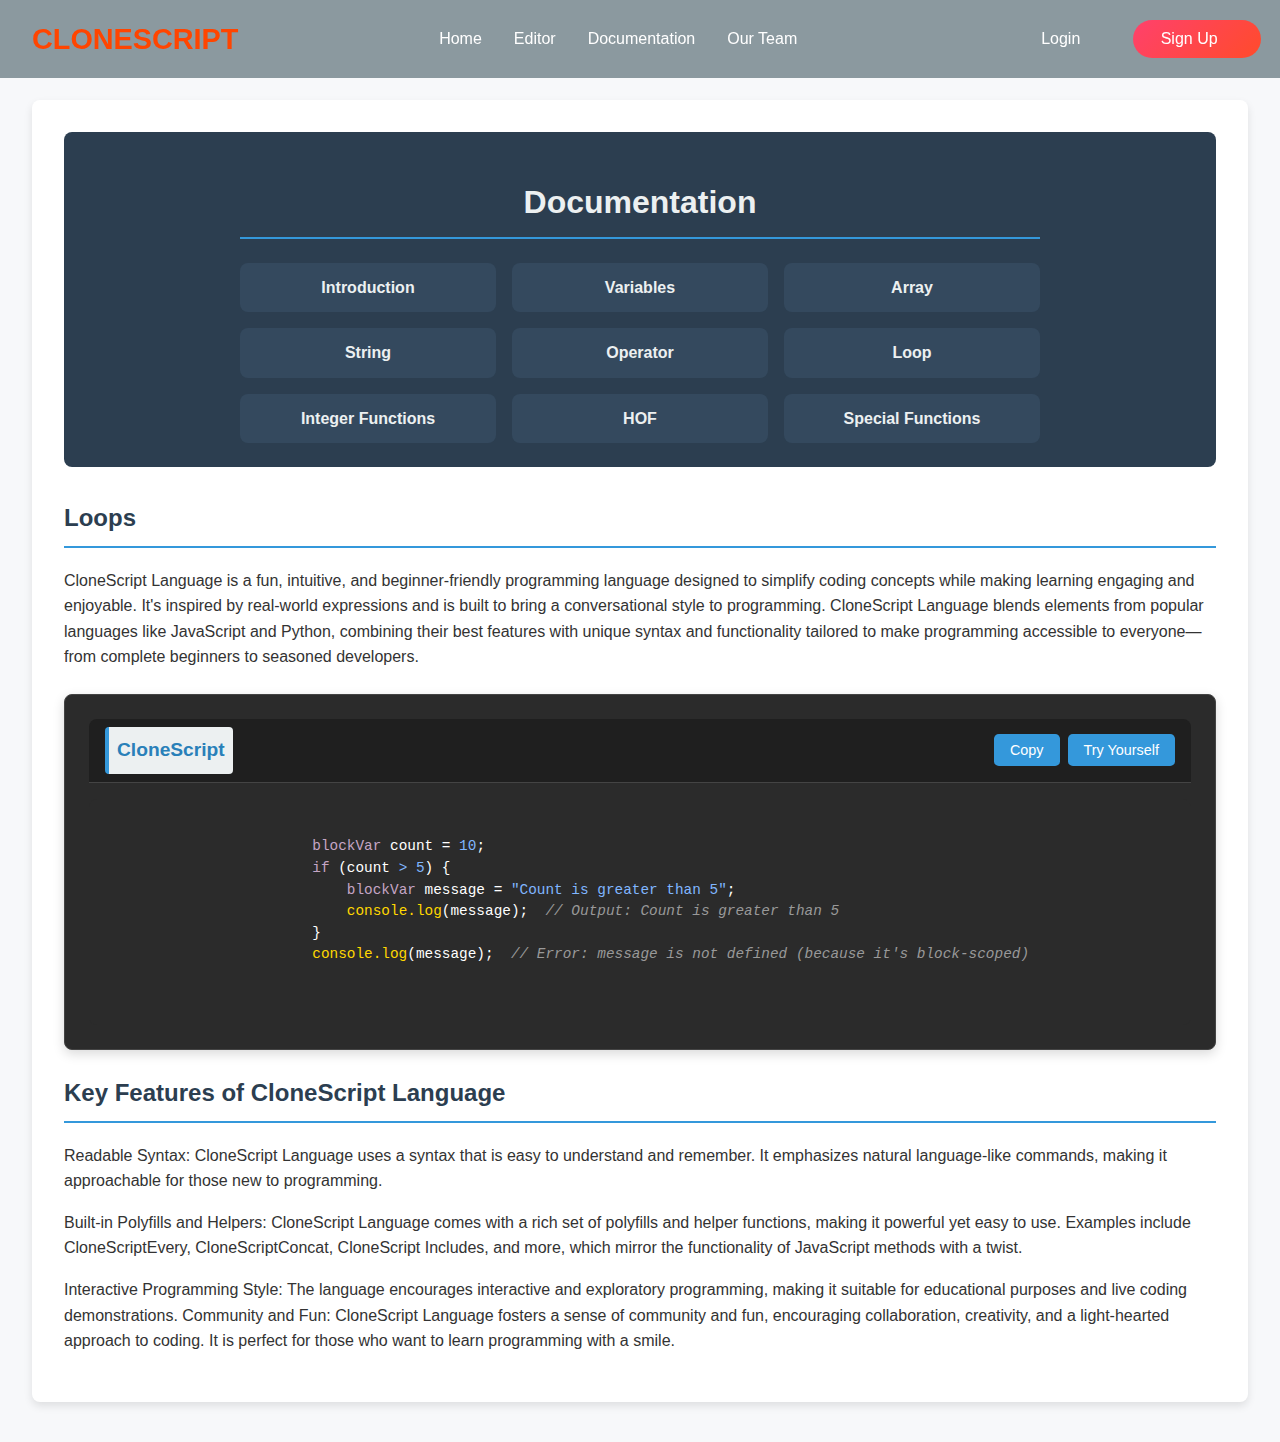
<file: Documentation/loops.html>
<!DOCTYPE html>
<html lang="en">

<head>
  <meta charset="UTF-8" />
  <meta name="viewport" content="width=device-width, initial-scale=1.0" />
  <link rel="stylesheet" href="https://cdnjs.cloudflare.com/ajax/libs/font-awesome/6.6.0/css/all.min.css"
    integrity="sha512-Kc323vGBEqzTmouAECnVceyQqyqdsSiqLQISBL29aUW4U/M7pSPA/gEUZQqv1cwx4OnYxTxve5UMg5GT6L4JJg=="
    crossorigin="anonymous" referrerpolicy="no-referrer" />
  <title>Documentation - Loops</title>
  <link rel="stylesheet" href="styles.css" />
</head>

<body>
  <nav>
    <div class="logo">CloneScript</div>
    <div class="hamburger" onclick="toggleMenu()">
      <i class="fas fa-bars"></i>
    </div>
    <ul>
      <li><a href="../index.html">Home</a></li>
      <li>
        <a href="../editor/editor.html">Editor</a>
      </li>
      <li>
        <a href="./Documentation/introduction.html">Documentation</a>
      </li>
      <li>
        <a href="../page/our Team/ourTeam.html">Our Team</a>
      </li>
    </ul>
    <div class="nav-buttons">
      <button class="btn btn-login">
        <a href="../loginAuth/login.html">Login</a>
      </button>
      <button class="btn btn-signup">
        <a href="../loginAuth/signup.html">Sign Up</a>
      </button>
    </div>
  </nav>

  <div id="container">
    <div id="tutorials">
      <h1>Documentation</h1>
      <ul>
        <li>
          <a href="introduction.html">Introduction</a>
        </li>
        <li><a href="variables.html">Variables</a></li>
        <li><a href="arrays.html">Array</a></li>
        <li><a href="strings.html">String</a></li>
        <li>
          <a href="conditionalOperator.html">Operator</a>
        </li>
        <li><a href="loops.html">Loop</a></li>
        <li>
          <a href="integerFunctions.html">Integer Functions</a>
        </li>
        <li><a href="hof.html">HOF</a></li>
        <li>
          <a href="specialFunctions.html">Special Functions</a>
        </li>
      </ul>
    </div>
    <div id="content">
      <h2>Loops</h2>

      <p>
        CloneScript Language is a fun, intuitive, and
        beginner-friendly programming language designed to simplify
        coding concepts while making learning engaging and
        enjoyable. It's inspired by real-world expressions and is
        built to bring a conversational style to programming.
        CloneScript Language blends elements from popular languages
        like JavaScript and Python, combining their best features
        with unique syntax and functionality tailored to make
        programming accessible to everyone—from complete beginners
        to seasoned developers.
      </p>

      <div class="code_block">
        <div class="code_head">
          <h3>CloneScript</h3>
          <div class="btns">
            <button onclick="copyToClipboard(this)">
              Copy
            </button>
            <button>
              <a href="../editor/editor.html">Try Yourself</a>
            </button>
          </div>
        </div>
        <pre class="code_body">
                    <code class="code" id="codeContent">
                        <span class="keyword">blockVar</span> count = <span class="number">10</span>;
                        <span class="keyword">if</span> (count <span class="operator">&gt;</span> <span class="number">5</span>) {
                            <span class="keyword">blockVar</span> message = <span class="string">"Count is greater than 5"</span>;
                            <span class="function">console.log</span>(message);  <span class="comment">// Output: Count is greater than 5</span>
                        }
                        <span class="function">console.log</span>(message);  <span class="comment">// Error: message is not defined (because it's block-scoped)</span>
                    </code>
                </pre>
      </div>

      <h2>Key Features of CloneScript Language</h2>

      <p>
        Readable Syntax: CloneScript Language uses a syntax that is
        easy to understand and remember. It emphasizes natural
        language-like commands, making it approachable for those new
        to programming.
      </p>

      <p>
        Built-in Polyfills and Helpers: CloneScript Language comes
        with a rich set of polyfills and helper functions, making it
        powerful yet easy to use. Examples include CloneScriptEvery,
        CloneScriptConcat, CloneScript Includes, and more, which
        mirror the functionality of JavaScript methods with a twist.
      </p>

      <p>
        Interactive Programming Style: The language encourages
        interactive and exploratory programming, making it suitable
        for educational purposes and live coding demonstrations.
        Community and Fun: CloneScript Language fosters a sense of
        community and fun, encouraging collaboration, creativity,
        and a light-hearted approach to coding. It is perfect for
        those who want to learn programming with a smile.
      </p>
    </div>
  </div>

  <button class="scroll-to-top" onclick="scrollToTop()">
    <i class="fas fa-arrow-up"></i>
  </button>

  <script src="script.js"></script>
</body>

</html>
</file>
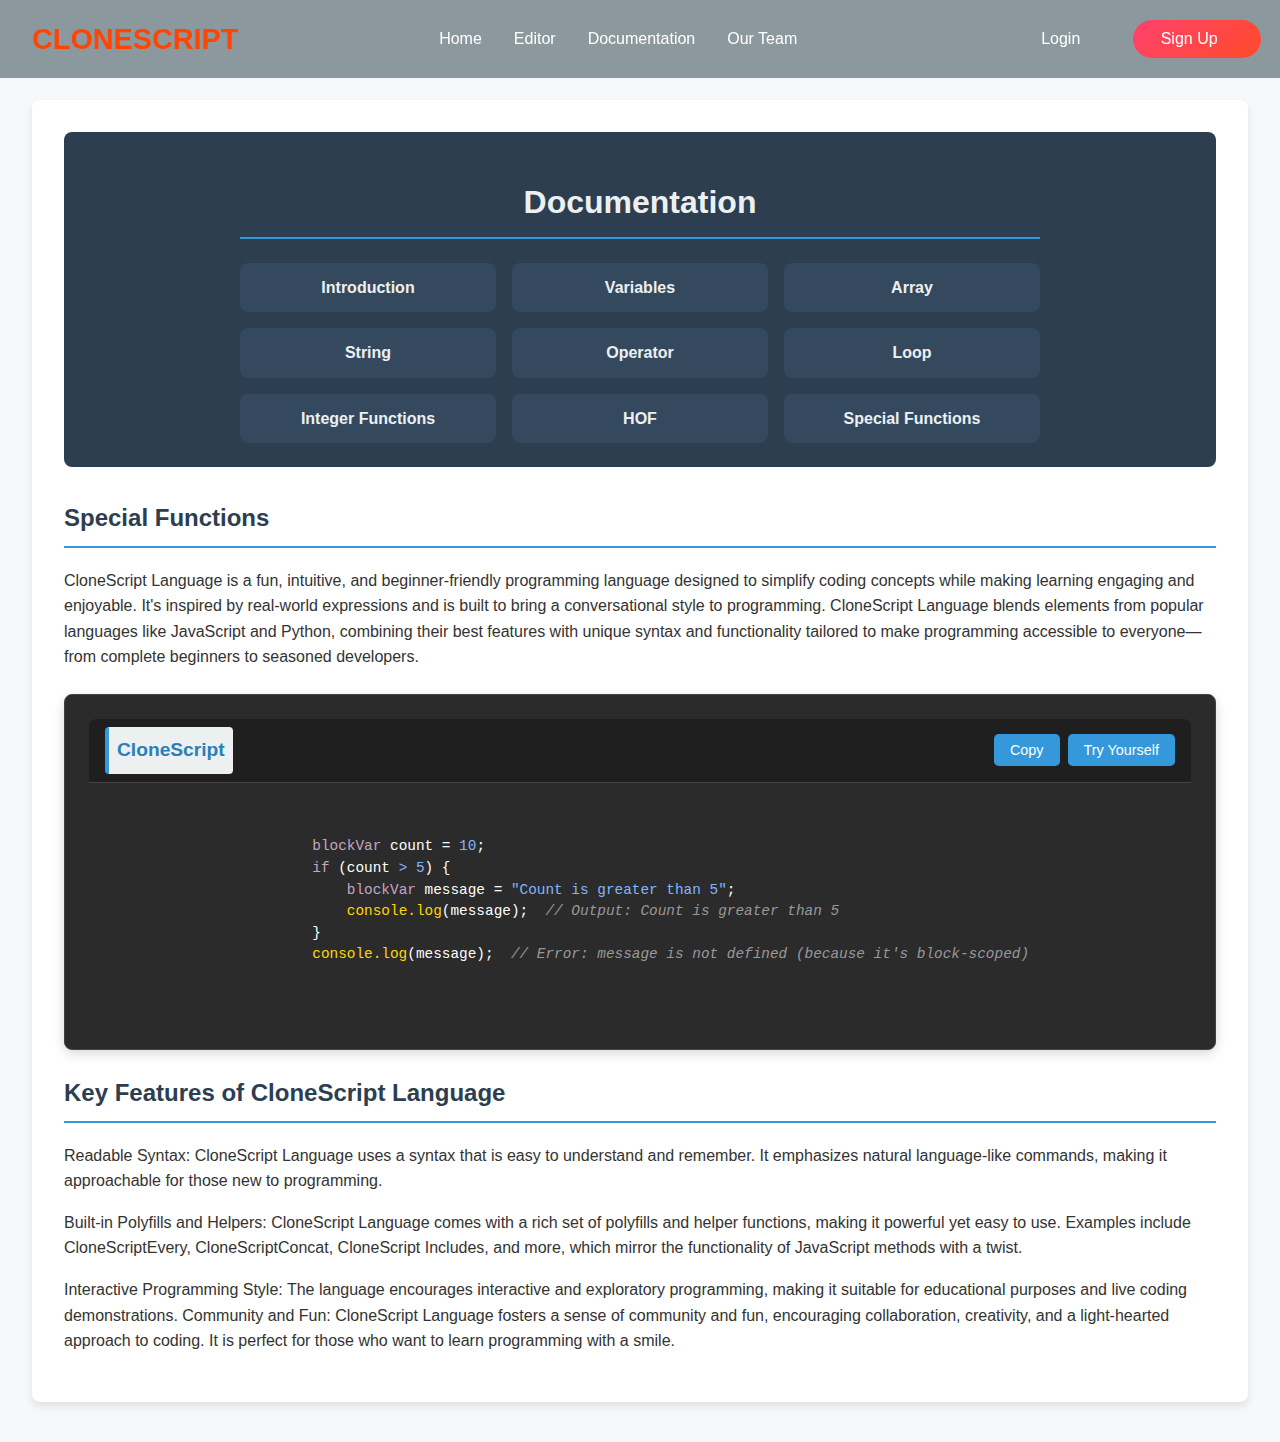
<file: Documentation/specialFunctions.html>
<!DOCTYPE html>
<html lang="en">

<head>
  <meta charset="UTF-8" />
  <meta name="viewport" content="width=device-width, initial-scale=1.0" />
  <link rel="stylesheet" href="https://cdnjs.cloudflare.com/ajax/libs/font-awesome/6.6.0/css/all.min.css"
    integrity="sha512-Kc323vGBEqzTmouAECnVceyQqyqdsSiqLQISBL29aUW4U/M7pSPA/gEUZQqv1cwx4OnYxTxve5UMg5GT6L4JJg=="
    crossorigin="anonymous" referrerpolicy="no-referrer" />
  <title>Documentation - Special Functions</title>
  <link rel="stylesheet" href="styles.css" />
</head>

<body>
  <nav>
    <div class="logo">CloneScript</div>
    <div class="hamburger" onclick="toggleMenu()">
      <i class="fas fa-bars"></i>
    </div>
    <ul>
      <li><a href="../index.html">Home</a></li>
      <li>
        <a href="../editor/editor.html">Editor</a>
      </li>
      <li>
        <a href="./Documentation/introduction.html">Documentation</a>
      </li>
      <li>
        <a href="../page/our Team/ourTeam.html">Our Team</a>
      </li>
    </ul>
    <div class="nav-buttons">
      <button class="btn btn-login">
        <a href="../loginAuth/login.html">Login</a>
      </button>
      <button class="btn btn-signup">
        <a href="../loginAuth/signup.html">Sign Up</a>
      </button>
    </div>
  </nav>

  <div id="container">
    <div id="tutorials">
      <h1>Documentation</h1>
      <ul>
        <li>
          <a href="introduction.html">Introduction</a>
        </li>
        <li><a href="variables.html">Variables</a></li>
        <li><a href="arrays.html">Array</a></li>
        <li><a href="strings.html">String</a></li>
        <li>
          <a href="conditionalOperator.html">Operator</a>
        </li>
        <li><a href="loops.html">Loop</a></li>
        <li>
          <a href="integerFunctions.html">Integer Functions</a>
        </li>
        <li><a href="hof.html">HOF</a></li>
        <li>
          <a href="specialFunctions.html">Special Functions</a>
        </li>
      </ul>
    </div>
    <div id="content">
      <h2>Special Functions</h2>

      <p>
        CloneScript Language is a fun, intuitive, and
        beginner-friendly programming language designed to simplify
        coding concepts while making learning engaging and
        enjoyable. It's inspired by real-world expressions and is
        built to bring a conversational style to programming.
        CloneScript Language blends elements from popular languages
        like JavaScript and Python, combining their best features
        with unique syntax and functionality tailored to make
        programming accessible to everyone—from complete beginners
        to seasoned developers.
      </p>

      <div class="code_block">
        <div class="code_head">
          <h3>CloneScript</h3>
          <div class="btns">
            <button onclick="copyToClipboard(this)">
              Copy
            </button>
            <button>
              <a href="../editor/editor.html">Try Yourself</a>
            </button>
          </div>
        </div>
        <pre class="code_body">
                    <code class="code" id="codeContent">
                        <span class="keyword">blockVar</span> count = <span class="number">10</span>;
                        <span class="keyword">if</span> (count <span class="operator">&gt;</span> <span class="number">5</span>) {
                            <span class="keyword">blockVar</span> message = <span class="string">"Count is greater than 5"</span>;
                            <span class="function">console.log</span>(message);  <span class="comment">// Output: Count is greater than 5</span>
                        }
                        <span class="function">console.log</span>(message);  <span class="comment">// Error: message is not defined (because it's block-scoped)</span>
                    </code>
                </pre>
      </div>

      <h2>Key Features of CloneScript Language</h2>

      <p>
        Readable Syntax: CloneScript Language uses a syntax that is
        easy to understand and remember. It emphasizes natural
        language-like commands, making it approachable for those new
        to programming.
      </p>

      <p>
        Built-in Polyfills and Helpers: CloneScript Language comes
        with a rich set of polyfills and helper functions, making it
        powerful yet easy to use. Examples include CloneScriptEvery,
        CloneScriptConcat, CloneScript Includes, and more, which
        mirror the functionality of JavaScript methods with a twist.
      </p>

      <p>
        Interactive Programming Style: The language encourages
        interactive and exploratory programming, making it suitable
        for educational purposes and live coding demonstrations.
        Community and Fun: CloneScript Language fosters a sense of
        community and fun, encouraging collaboration, creativity,
        and a light-hearted approach to coding. It is perfect for
        those who want to learn programming with a smile.
      </p>
    </div>
  </div>

  <button class="scroll-to-top" onclick="scrollToTop()">
    <i class="fas fa-arrow-up"></i>
  </button>

  <script src="script.js"></script>
</body>

</html>
</file>
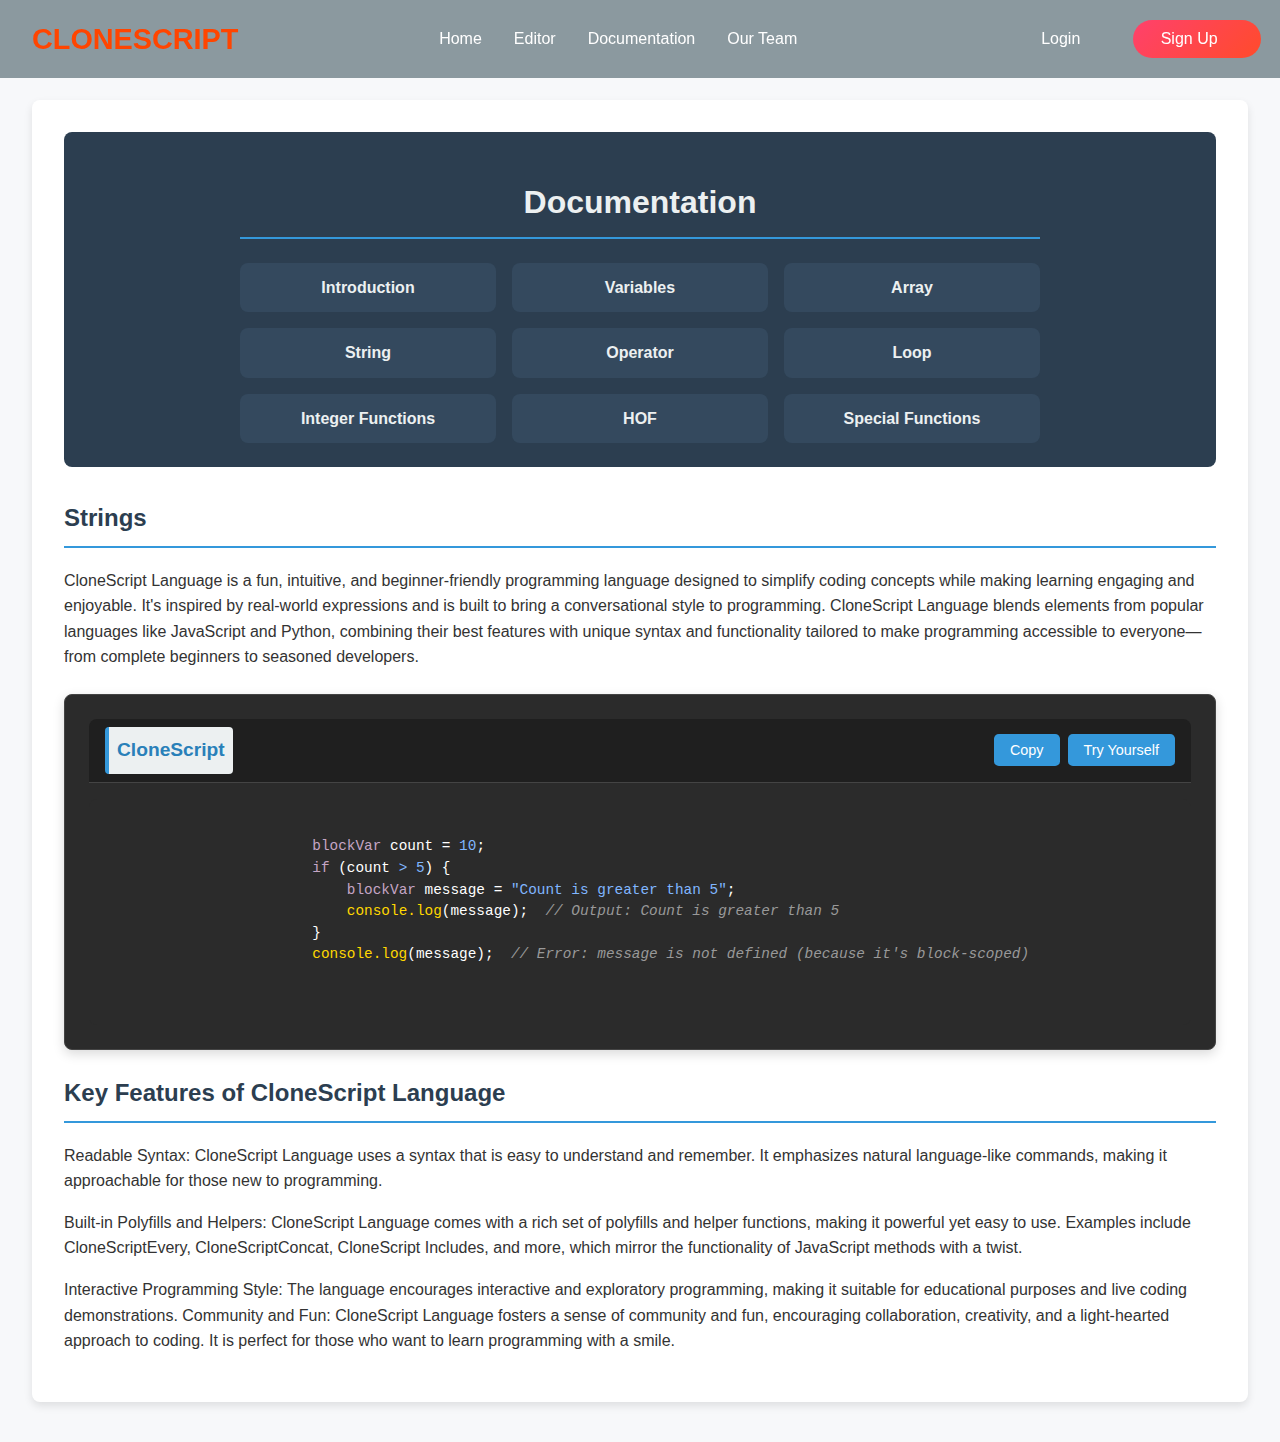
<file: Documentation/strings.html>
<!DOCTYPE html>
<html lang="en">
    <head>
        <meta charset="UTF-8" />
        <meta name="viewport" content="width=device-width, initial-scale=1.0" />
        <link
            rel="stylesheet"
            href="https://cdnjs.cloudflare.com/ajax/libs/font-awesome/6.6.0/css/all.min.css"
            integrity="sha512-Kc323vGBEqzTmouAECnVceyQqyqdsSiqLQISBL29aUW4U/M7pSPA/gEUZQqv1cwx4OnYxTxve5UMg5GT6L4JJg=="
            crossorigin="anonymous"
            referrerpolicy="no-referrer"
        />
        <title>Documentation - Strings</title>
        <link rel="stylesheet" href="styles.css" />
    </head>

    <body>
        <nav>
            <div class="logo">CloneScript</div>
            <div class="hamburger" onclick="toggleMenu()">
                <i class="fas fa-bars"></i>
            </div>
            <ul>
                <li><a href="../index.html">Home</a></li>
                <li>
                    <a href="../editor/editor.html">Editor</a>
                </li>
                <li>
                    <a href="./Documentation/introduction.html">Documentation</a>
                </li>
                <li>
                    <a href="../page/our Team/ourTeam.html">Our Team</a>
                </li>
            </ul>
            <div class="nav-buttons">
                <button class="btn btn-login">
                    <a href="../loginAuth/login.html">Login</a>
                </button>
                <button class="btn btn-signup">
                    <a href="../loginAuth/signup.html">Sign Up</a>
                </button>
            </div>
        </nav>

        <div id="container">
            <div id="tutorials">
                <h1>Documentation</h1>
                <ul>
                    <li>
                        <a href="introduction.html">Introduction</a>
                    </li>
                    <li><a href="variables.html">Variables</a></li>
                    <li><a href="arrays.html">Array</a></li>
                    <li><a href="strings.html">String</a></li>
                    <li>
                        <a href="conditionalOperator.html">Operator</a>
                    </li>
                    <li><a href="loops.html">Loop</a></li>
                    <li>
                        <a href="integerFunctions.html">Integer Functions</a>
                    </li>
                    <li><a href="hof.html">HOF</a></li>
                    <li>
                        <a href="specialFunctions.html">Special Functions</a>
                    </li>
                </ul>
            </div>
            <div id="content">
                <h2>Strings</h2>

                <p>
                    CloneScript Language is a fun, intuitive, and
                    beginner-friendly programming language designed to simplify
                    coding concepts while making learning engaging and
                    enjoyable. It's inspired by real-world expressions and is
                    built to bring a conversational style to programming.
                    CloneScript Language blends elements from popular languages
                    like JavaScript and Python, combining their best features
                    with unique syntax and functionality tailored to make
                    programming accessible to everyone—from complete beginners
                    to seasoned developers.
                </p>

                <div class="code_block">
                    <div class="code_head">
                        <h3>CloneScript</h3>
                        <div class="btns">
                            <button onclick="copyToClipboard(this)">
                                Copy
                            </button>
                            <button>
                                <a href="../editor/editor.html">Try Yourself</a>
                            </button>
                        </div>
                    </div>
                    <pre class="code_body">
                    <code class="code" id="codeContent">
                        <span class="keyword">blockVar</span> count = <span class="number">10</span>;
                        <span class="keyword">if</span> (count <span class="operator">&gt;</span> <span class="number">5</span>) {
                            <span class="keyword">blockVar</span> message = <span class="string">"Count is greater than 5"</span>;
                            <span class="function">console.log</span>(message);  <span class="comment">// Output: Count is greater than 5</span>
                        }
                        <span class="function">console.log</span>(message);  <span class="comment">// Error: message is not defined (because it's block-scoped)</span>
                    </code>
                </pre>
                </div>

                <h2>Key Features of CloneScript Language</h2>

                <p>
                    Readable Syntax: CloneScript Language uses a syntax that is
                    easy to understand and remember. It emphasizes natural
                    language-like commands, making it approachable for those new
                    to programming.
                </p>

                <p>
                    Built-in Polyfills and Helpers: CloneScript Language comes
                    with a rich set of polyfills and helper functions, making it
                    powerful yet easy to use. Examples include CloneScriptEvery,
                    CloneScriptConcat, CloneScript Includes, and more, which
                    mirror the functionality of JavaScript methods with a twist.
                </p>

                <p>
                    Interactive Programming Style: The language encourages
                    interactive and exploratory programming, making it suitable
                    for educational purposes and live coding demonstrations.
                    Community and Fun: CloneScript Language fosters a sense of
                    community and fun, encouraging collaboration, creativity,
                    and a light-hearted approach to coding. It is perfect for
                    those who want to learn programming with a smile.
                </p>
            </div>
        </div>

        <button class="scroll-to-top" onclick="scrollToTop()">
            <i class="fas fa-arrow-up"></i>
        </button>

        <script src="script.js"></script>
    </body>
</html>
</file>
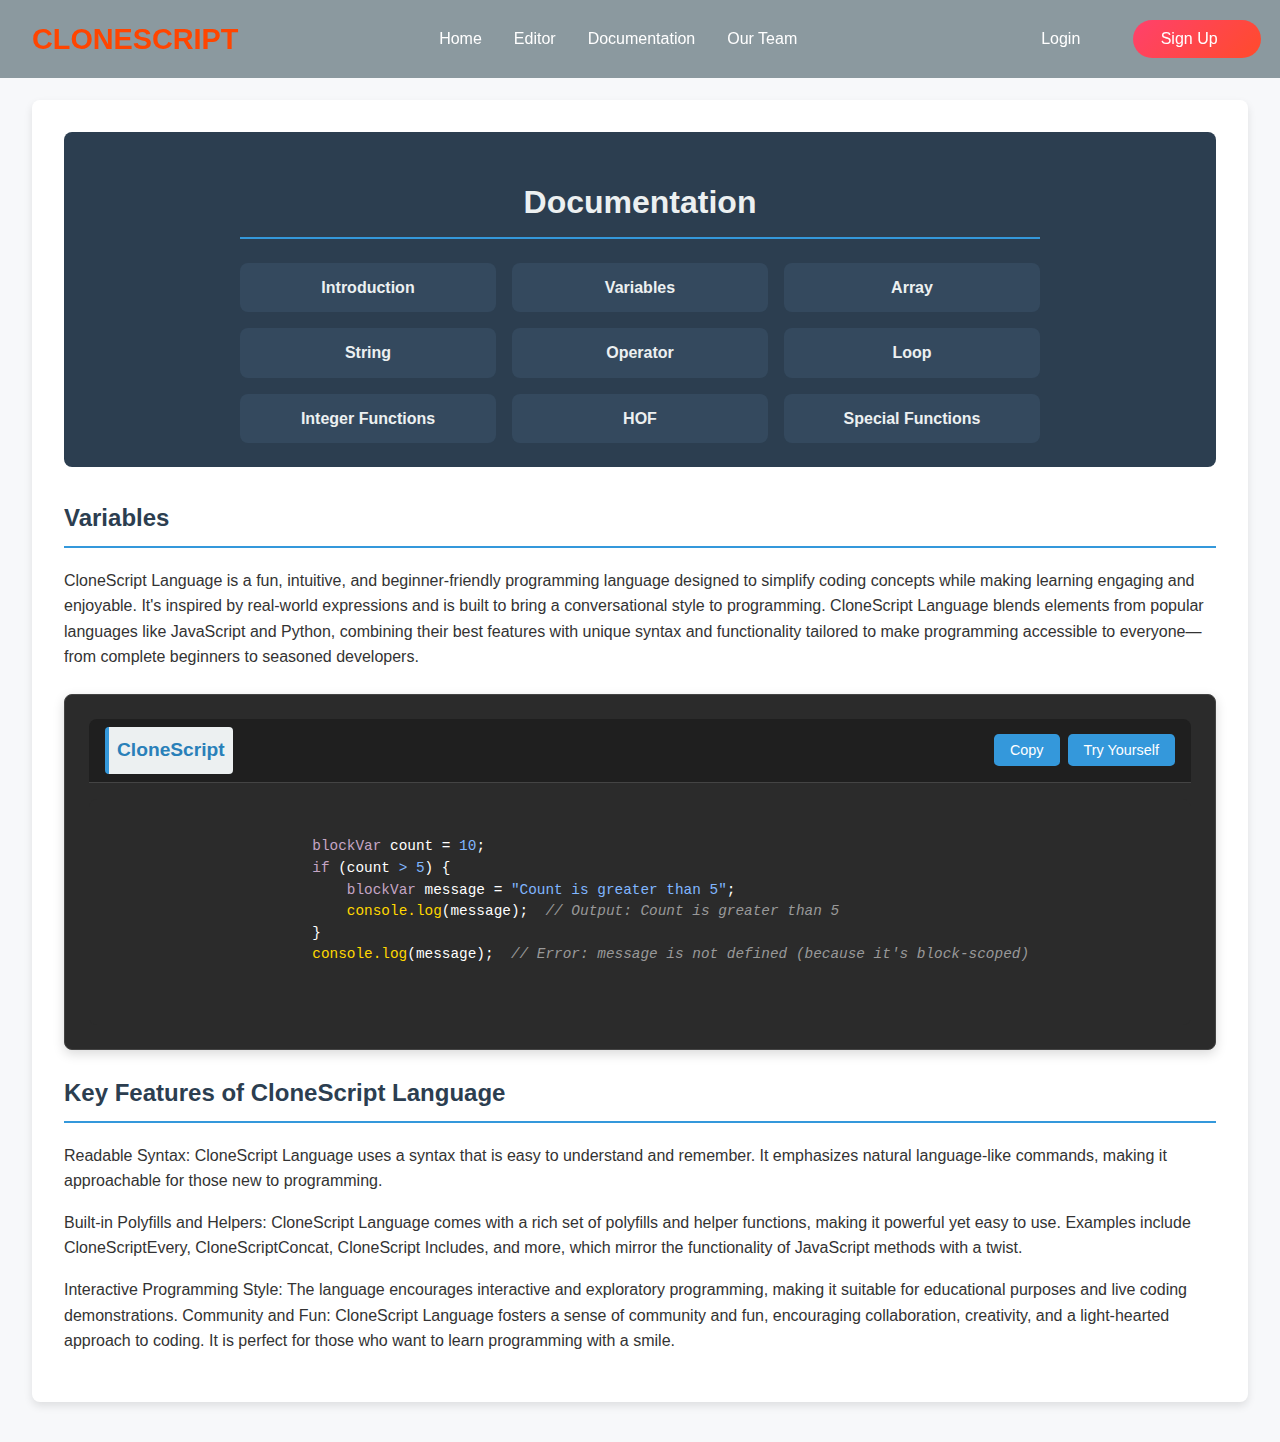
<file: Documentation/variables.html>
<!DOCTYPE html>
<html lang="en">
    <head>
        <meta charset="UTF-8" />
        <meta name="viewport" content="width=device-width, initial-scale=1.0" />
        <link
            rel="stylesheet"
            href="https://cdnjs.cloudflare.com/ajax/libs/font-awesome/6.6.0/css/all.min.css"
            integrity="sha512-Kc323vGBEqzTmouAECnVceyQqyqdsSiqLQISBL29aUW4U/M7pSPA/gEUZQqv1cwx4OnYxTxve5UMg5GT6L4JJg=="
            crossorigin="anonymous"
            referrerpolicy="no-referrer"
        />
        <title>Documentation - Variables</title>
        <link rel="stylesheet" href="styles.css" />
    </head>

    <body>
        <nav>
            <div class="logo">CloneScript</div>
            <div class="hamburger" onclick="toggleMenu()">
                <i class="fas fa-bars"></i>
            </div>
            <ul>
                <li><a href="../index.html">Home</a></li>
                <li>
                    <a href="../editor/editor.html">Editor</a>
                </li>
                <li>
                    <a href="./Documentation/introduction.html">Documentation</a>
                </li>
                <li>
                    <a href="../page/our Team/ourTeam.html">Our Team</a>
                </li>
            </ul>
            <div class="nav-buttons">
                <button class="btn btn-login">
                    <a href="../loginAuth/login.html">Login</a>
                </button>
                <button class="btn btn-signup">
                    <a href="../loginAuth/signup.html">Sign Up</a>
                </button>
            </div>
        </nav>

        <div id="container">
            <div id="tutorials">
                <h1>Documentation</h1>
                <ul>
                    <li>
                        <a href="introduction.html">Introduction</a>
                    </li>
                    <li><a href="variables.html">Variables</a></li>
                    <li><a href="arrays.html">Array</a></li>
                    <li><a href="strings.html">String</a></li>
                    <li>
                        <a href="conditionalOperator.html">Operator</a>
                    </li>
                    <li><a href="loops.html">Loop</a></li>
                    <li>
                        <a href="integerFunctions.html">Integer Functions</a>
                    </li>
                    <li><a href="hof.html">HOF</a></li>
                    <li>
                        <a href="specialFunctions.html">Special Functions</a>
                    </li>
                </ul>
            </div>
            <div id="content">
                <h2>Variables</h2>

                <p>
                    CloneScript Language is a fun, intuitive, and
                    beginner-friendly programming language designed to simplify
                    coding concepts while making learning engaging and
                    enjoyable. It's inspired by real-world expressions and is
                    built to bring a conversational style to programming.
                    CloneScript Language blends elements from popular languages
                    like JavaScript and Python, combining their best features
                    with unique syntax and functionality tailored to make
                    programming accessible to everyone—from complete beginners
                    to seasoned developers.
                </p>

                <div class="code_block">
                    <div class="code_head">
                        <h3>CloneScript</h3>
                        <div class="btns">
                            <button onclick="copyToClipboard(this)">
                                Copy
                            </button>
                            <button>
                                <a href="../editor/editor.html">Try Yourself</a>
                            </button>
                        </div>
                    </div>
                    <pre class="code_body">
                    <code class="code" id="codeContent">
                        <span class="keyword">blockVar</span> count = <span class="number">10</span>;
                        <span class="keyword">if</span> (count <span class="operator">&gt;</span> <span class="number">5</span>) {
                            <span class="keyword">blockVar</span> message = <span class="string">"Count is greater than 5"</span>;
                            <span class="function">console.log</span>(message);  <span class="comment">// Output: Count is greater than 5</span>
                        }
                        <span class="function">console.log</span>(message);  <span class="comment">// Error: message is not defined (because it's block-scoped)</span>
                    </code>
                </pre>
                </div>

                <h2>Key Features of CloneScript Language</h2>

                <p>
                    Readable Syntax: CloneScript Language uses a syntax that is
                    easy to understand and remember. It emphasizes natural
                    language-like commands, making it approachable for those new
                    to programming.
                </p>

                <p>
                    Built-in Polyfills and Helpers: CloneScript Language comes
                    with a rich set of polyfills and helper functions, making it
                    powerful yet easy to use. Examples include CloneScriptEvery,
                    CloneScriptConcat, CloneScript Includes, and more, which
                    mirror the functionality of JavaScript methods with a twist.
                </p>

                <p>
                    Interactive Programming Style: The language encourages
                    interactive and exploratory programming, making it suitable
                    for educational purposes and live coding demonstrations.
                    Community and Fun: CloneScript Language fosters a sense of
                    community and fun, encouraging collaboration, creativity,
                    and a light-hearted approach to coding. It is perfect for
                    those who want to learn programming with a smile.
                </p>
            </div>
        </div>

        <button class="scroll-to-top" onclick="scrollToTop()">
            <i class="fas fa-arrow-up"></i>
        </button>

        <script src="script.js"></script>
    </body>
</html>
</file>
<file: loginAuth/style.css>
/* General Styles */
body {
    font-family: Arial, sans-serif;
    margin: 0;
    padding: 0;
    background-color: #EAD8B1;
    display: flex;
    justify-content: center;
    align-items: center;
    min-height: 100vh;
}

#signupForm {
    background-color: #769bad;
}

#loginForm {
    background-color: #769bad;
}

h1,
h2,
h3,
p {
    color: #333;
}

/* Styling for buttons */
button,
input[type="submit"] {
    background-color: #007BFF;
    color: white;
    border: none;
    padding: 10px 20px;
    margin: 10px;
    border-radius: 5px;
    font-size: 16px;
    cursor: pointer;
    transition: background-color 0.3s ease;
}

button:hover,
input[type="submit"]:hover {
    background-color: #82a9d3;
}

/* Links inside forms */
a {
    /* color: #007BFF; */
    text-decoration: none;
}

a:hover {
    text-decoration: underline;
}

/* Form Styles with Glassmorphism */
form {
    background: rgba(255, 255, 255, 0.2);
    /* Semi-transparent background */
    backdrop-filter: blur(10px);
    /* Blurs the background behind the form */
    padding: 50px;
    border-radius: 20px;
    /* Softer edges */
    box-shadow: 0 8px 32px rgba(0, 0, 0, 0.3);
    box-shadow: 0 8px 25px #001F3F;
    /* Adds depth to the form */
    border: 1px solid rgba(255, 255, 255, 0.18);
    /* A subtle border */
    width: 100%;
    max-width: 400px;
    margin: 20px;
}

label {
    display: inline;
    margin: 10px 0 5px;
    font-weight: bold;
    color: #001F3F;
}

input[type="email"],
input[type="password"],
input[type="checkbox"] {
    width: 100%;
    padding: 10px;
    margin: 5px 0 15px;
    border: 1px solid #ccc;
    border-radius: 5px;
    box-sizing: border-box;
}

input[type="checkbox"] {
    width: auto;
    margin-right: 10px;
}

.form-group {
    margin-bottom: 20px;
}

/* Styling for the buttons in form */
input[type="submit"] {
    width: 100%;
    padding: 12px;
    background-color: #28a745;
    color: white;
    font-size: 16px;
    border-radius: 5px;
}

input[type="submit"]:hover {
    background-color: #218838;
}

/* Navigation buttons (Login and Signup) */
.navigation-buttons {
    display: flex;
    justify-content: space-around;
    margin-top: 20px;
}

.navigation-buttons a {
    text-decoration: none;
}

.navigation-buttons button {
    background-color: #007BFF;
    padding: 15px 30px;
    font-size: 18px;
    border-radius: 8px;
}

.navigation-buttons button:hover {
    background-color: #0056b3;
}

#newsletter,
#terms {
    margin: 5px 0 0;
}

/* Mobile responsiveness */
@media (max-width: 600px) {
    form {
        width: 90%;
    }

    .navigation-buttons button {
        font-size: 16px;
        padding: 12px 20px;
    }
}
</file>
<file: Documentation/styles.css>
/* General Styles */
body {
    font-family: 'Poppins', sans-serif;
    line-height: 1.6;
    background-color: #f7f8fa;
    color: #333;
    margin: 0;
    padding: 0;
    box-sizing: border-box;
}

/* Navbar Styling */
nav {
    background: rgba(32, 58, 67, 0.5);
    padding: 1rem 2rem;
    position: fixed;
    width: 96%;
    top: 0;
    left: 0;
    z-index: 100;
    display: flex;
    justify-content: space-between;
    align-items: center;
    transition: all 0.3s ease;
    backdrop-filter: blur(5px);
}

nav.scrolled {
    background: rgba(32, 58, 67, 0.9);
}

nav ul {
    display: flex;
}

nav ul li {
    list-style: none;
}

nav a {
    color: #fff;
    font-size: 1rem;
    margin-right: 1rem;
    text-decoration: none;
    font-weight: 500;
    padding: 0.5rem;
    transition: all 0.3s ease;
}

nav a:hover {
    text-decoration: none;
    color: white;
    background-color: rgba(255, 69, 0, 0.2);
    border-radius: 5px;
}

.logo {
    font-size: 1.8rem;
    font-weight: bold;
    color: #ff4500;
    text-transform: uppercase;
}

.nav-buttons {
    display: flex;
    align-items: center;
    gap: 10px;
}

.nav-buttons .btn {
    padding: 0.6rem 1.2rem;
    border-radius: 30px;
    border: none;
    cursor: pointer;
    font-size: 1rem;
    font-weight: 500;
    transition: all 0.3s ease;
}

.btn-login {
    border: 1px solid #ff4500;
    background-color: transparent;
    color: #fff;
}

.btn-login:hover {
    background-color: #ff4500;
    color: #fff;
}

.btn-signup {
    background: linear-gradient(135deg, #ff416c, #ff4b2b);
    color: white;
}

.btn-signup:hover {
    background: linear-gradient(135deg, #ff6347, #ff416c);
    box-shadow: 0 3px 10px rgba(255, 75, 43, 0.4);
    transform: translateY(-3px);
}

/* Hamburger Menu */
.hamburger {
    display: none;
    font-size: 2rem;
    color: #fff;
    cursor: pointer;
}

/* Responsive Design */
@media (max-width: 768px) {
    nav ul {
        flex-direction: column;
        display: none;
        /* Initially hidden */
    }

    nav.active ul {
        display: flex;
        position: absolute;
        top: 100%;
        left: 0;
        background-color: rgba(32, 58, 67, 0.9);
        width: 100%;
        padding: 1rem 0;
    }

    .nav-buttons {
        flex-direction: column;
        gap: 1rem;
    }

    .hero h1 {
        font-size: 2rem;
    }

    .hero p {
        font-size: 1.1rem;
    }
}

/* For Very Small Devices */
@media (max-width: 576px) {
    nav {
        padding: 0.5rem 1rem;
    }

    nav .logo {
        font-size: 1.5rem;
    }

    nav ul {
        gap: 1rem;
    }

    .hero h1 {
        font-size: 1.5rem;
    }

    .hero p {
        font-size: 1rem;
    }

    .about-features {
        grid-template-columns: 1fr;
    }
}

#container {
    width: 90%;
    max-width: 1200px;
    margin: 2rem auto;
    background-color: #fff;
    padding: 2rem;
    border-radius: 0.5rem;
    box-shadow: 0 4px 8px rgba(0, 0, 0, 0.1);
    margin-top: 100px;
}

h1,
h2,
h3 {
    color: #2c3e50;
}

h1 {
    font-size: 2rem;
    margin-bottom: 1rem;
    text-align: center;
}

h2 {
    font-size: 1.5rem;
    margin-top: 1.5rem;
    border-bottom: 2px solid #3498db;
    padding-bottom: 0.5rem;
}

h3 {
    font-size: 1.2rem;
    margin-top: 2rem;
    margin-bottom: 0.5rem;
    color: #2980b9;
    padding: 0.5rem;
    background-color: #ecf0f1;
    border-left: 4px solid #3498db;
    border-radius: 0.25rem;
}

p {
    margin-bottom: 1rem;
    font-size: 1rem;
}

ul {
    margin: 0;
    padding: 0;
    list-style: none;
}

a {
    text-decoration: none;
    color: #3498db;
}

a:hover {
    text-decoration: underline;
}

/* Tutorials Section - Responsive Navbar Style */
#tutorials {
    display: flex;
    flex-direction: column;
    align-items: center;
    background-color: #2c3e50;
    padding: 1.5rem 2rem;
    border-radius: 0.5rem;
    margin-bottom: 2rem;
}

#tutorials h1 {
    font-size: 2rem;
    font-weight: bold;
    margin-bottom: 1.5rem;
    color: #ecf0f1;
    text-align: center;
    border-bottom: 2px solid #3498db;
    padding-bottom: 0.5rem;
    width: 100%;
    max-width: 800px;
}

/* Responsive navbar list */
#tutorials ul {
    display: flex;
    flex-wrap: wrap;
    gap: 1rem;
    padding: 0;
    margin: 0;
    justify-content: center;
    width: 100%;
    max-width: 800px;
}

/* Navbar item styles */
#tutorials ul li {
    background-color: #34495e;
    padding: 0.75rem 1.5rem;
    border-radius: 0.5rem;
    transition: background-color 0.3s, transform 0.2s;
    flex: 1 1 150px;
    text-align: center;
}

#tutorials ul li:hover {
    background-color: #3498db;
    transform: scale(1.05);
}

#tutorials ul li a {
    color: #ecf0f1;
    font-weight: bold;
    font-size: 1rem;
    display: block;
    text-align: center;
}

#tutorials ul li:hover a {
    color: white;
}

/* Code Block Styling */
.code_block {
    background-color: #2b2b2b;
    /* A sleek, dark background for the code block */
    border-radius: 0.5rem;
    padding: 1.5rem;
    margin-top: 1.5rem;
    box-shadow: 0 4px 12px rgba(0, 0, 0, 0.15);
    /* A subtle, modern shadow */
    border: 1px solid #444444;
    /* Slight border for better contrast */
    position: relative;
    overflow: hidden;
}

.code_block a {
    color: white;
}

.code_block a:hover {
    text-decoration: none;
}

/* Code Block Header Styling */
.code_head {
    display: flex;
    justify-content: space-between;
    align-items: center;
    margin-bottom: 1rem;
    padding: 0.5rem 1rem;
    background-color: #1f1f1f;
    /* Darker header background */
    border-radius: 0.5rem 0.5rem 0 0;
    border-bottom: 1px solid #444444;
    /* Border to separate header from the code block */
}

/* Title inside Code Block */
.code_head h3 {
    margin: 0;
    font-size: 1.2rem;
    font-family: 'Segoe UI', Tahoma, Geneva, Verdana, sans-serif;
}

/* Buttons inside Code Block Header */
.code_head .btns {
    display: flex;
    gap: 0.5rem;
}

.code_head .btns button {
    background-color: #3498db;
    color: white;
    border: none;
    padding: 0.5rem 1rem;
    border-radius: 0.3rem;
    cursor: pointer;
    font-size: 0.9rem;
    transition: background-color 0.3s, padding 0.2s;
}

.code_head .btns button:hover {
    background-color: #2980b9;
}

/* Code Block Body Styling */
pre {
    margin: 0;
    background-color: #2b2b2b;
    /* Matches the code block background */
    padding: 1rem;
    border-radius: 0.5rem;
    overflow-x: auto;
    max-width: 100%;
    color: #ffffff;
    /* Default text color is white */
    font-family: 'Courier New', Courier, monospace;
    font-size: 0.9rem;
    line-height: 1.5;
    white-space: pre;
    /* Maintain spacing and line breaks in code */
}

/* Syntax Highlighting */
.keyword {
    color: #C5A5C5;
}

/* Keywords (e.g., if, else) */
.operator {
    color: #80B6FF;
}

/* Operators (e.g., =, +) */
.number {
    color: #80B6FF;
}

/* Numbers (e.g., 10, 5) */
.string {
    color: #80B6FF;
}

/* Strings (e.g., "Hello") */
.function {
    color: #FFD700;
}

/* Functions (e.g., console.log) */
.comment {
    color: #999999;
    font-style: italic;
}

/* Scroll to Top Button */
.scroll-to-top {
    position: fixed;
    bottom: 30px;
    right: 30px;
    background-color: #ff4500;
    color: white;
    border: none;
    border-radius: 50%;
    width: 50px;
    height: 50px;
    font-size: 1.5rem;
    cursor: pointer;
    display: none;
    transition: all 0.3s ease;
    z-index: 1000;
}

.scroll-to-top:hover {
    background-color: #ff6347;
}

/* Responsive Adjustments */
@media (max-width: 768px) {
    #container {
        width: 100%;
        max-width: 1200px;
        margin: 4rem auto;
        border: 1px solid black;
        padding: 2rem 0;
    }

    #content {
        padding: 0 1rem;
    }

    .code_block {
        padding: 1.5rem;
    }

    .code_head {
        flex-direction: column;
        align-items: flex-start;
    }

    .code_head .btns {
        margin-top: 0.5rem;
        width: 100%;
        justify-content: flex-start;
    }

    .code_head .btns button {
        width: auto;
    }

    nav ul,
    .nav-buttons {
        display: none;
    }

    nav {
        width: 92%;
    }

    .hamburger {
        display: block;
    }

    nav.active ul {
        display: flex;
        flex-direction: column;
        background-color: rgba(32, 58, 67, 0.95);
        position: absolute;
        top: 100%;
        left: 0;
        width: 100%;
        padding: 1rem 0;
        text-align: center;
    }

    nav.active ul li {
        margin-bottom: 1rem;
    }

    nav.active .nav-buttons {
        display: flex;
        flex-direction: column;
        gap: 1rem;
        margin-top: 1rem;
    }

    nav.active .nav-buttons .btn {
        width: 80%;
        margin: 0 auto;
    }
}

@media (max-width: 480px) {
    .code_body {
        font-size: 0.8rem;
    }
}
</file>
<file: Documentation/documentation.css>
/* General Styles */
body {
  font-family: 'Poppins', sans-serif;
  line-height: 1.6;
  background-color: #f7f8fa;
  color: #333;
  margin: 0;
  padding: 0;
  box-sizing: border-box;
}


/* Responsive Design */
@media (max-width: 768px) {
  nav ul {
      flex-direction: column;
      display: none;
      /* Initially hidden */
  }

  nav.active ul {
      display: flex;
      position: absolute;
      top: 100%;
      left: 0;
      background-color: rgba(32, 58, 67, 0.9);
      width: 100%;
      padding: 1rem 0;
  }

  .nav-buttons {
      flex-direction: column;
      gap: 1rem;
  }

  .hero h1 {
      font-size: 2rem;
  }

  .hero p {
      font-size: 1.1rem;
  }
}

/* For Very Small Devices */
@media (max-width: 576px) {
  nav {
      padding: 0.5rem 1rem;
  }

  nav .logo {
      font-size: 1.5rem;
  }

  nav ul {
      gap: 1rem;
  }

  .hero h1 {
      font-size: 1.5rem;
  }

  .hero p {
      font-size: 1rem;
  }

  .about-features {
      grid-template-columns: 1fr;
  }
}

#container {
  width: 90%;
  max-width: 1200px;
  margin: 2rem auto;
  background-color: #fff;
  padding: 2rem;
  border-radius: 0.5rem;
  box-shadow: 0 4px 8px rgba(0, 0, 0, 0.1);
  margin-top: 100px;
}

h1,
h2,
h3 {
  color: #2c3e50;
}

h1 {
  font-size: 2rem;
  margin-bottom: 1rem;
  text-align: center;
}

h2 {
  font-size: 1.5rem;
  margin-top: 1.5rem;
  border-bottom: 2px solid #3498db;
  padding-bottom: 0.5rem;
}

h3 {
  font-size: 1.2rem;
  margin-top: 2rem;
  margin-bottom: 0.5rem;
  color: #2980b9;
  padding: 0.5rem;
  background-color: #ecf0f1;
  border-left: 4px solid #3498db;
  border-radius: 0.25rem;
}

p {
  margin-bottom: 1rem;
  font-size: 1rem;
}

ul {
  margin: 0;
  padding: 0;
  list-style: none;
}

a {
  text-decoration: none;
  color: #3498db;
}

a:hover {
  text-decoration: underline;
}

/* Tutorials Section - Responsive Navbar Style */
#tutorials {
  display: flex;
  flex-direction: column;
  align-items: center;
  background-color: #2c3e50;
  padding: 1.5rem 2rem;
  border-radius: 0.5rem;
  margin-bottom: 2rem;
}

#tutorials h1 {
  font-size: 2rem;
  font-weight: bold;
  margin-bottom: 1.5rem;
  color: #ecf0f1;
  text-align: center;
  border-bottom: 2px solid #3498db;
  padding-bottom: 0.5rem;
  width: 100%;
  max-width: 800px;
}

/* Responsive navbar list */
#tutorials ul {
  display: flex;
  flex-wrap: wrap;
  gap: 1rem;
  padding: 0;
  margin: 0;
  justify-content: center;
  width: 100%;
  max-width: 800px;
}

/* Navbar item styles */
#tutorials ul li {
  background-color: #34495e;
  padding: 0.75rem 1.5rem;
  border-radius: 0.5rem;
  transition: background-color 0.3s, transform 0.2s;
  flex: 1 1 150px;
  text-align: center;
}

#tutorials ul li:hover {
  background-color: #3498db;
  transform: scale(1.05);
}

#tutorials ul li a {
  color: #ecf0f1;
  font-weight: bold;
  font-size: 1rem;
  display: block;
  text-align: center;
}

#tutorials ul li:hover a {
  color: white;
}

/* Code Block Styling */
.code_block {
  background-color: #2b2b2b;
  /* A sleek, dark background for the code block */
  border-radius: 0.5rem;
  padding: 1.5rem;
  margin-top: 1.5rem;
  box-shadow: 0 4px 12px rgba(0, 0, 0, 0.15);
  /* A subtle, modern shadow */
  border: 1px solid #444444;
  /* Slight border for better contrast */
  position: relative;
  overflow: hidden;
}

.code_block a {
  color: white;
}

.code_block a:hover {
  text-decoration: none;
}

/* Code Block Header Styling */
.code_head {
  display: flex;
  justify-content: space-between;
  align-items: center;
  margin-bottom: 1rem;
  padding: 0.5rem 1rem;
  background-color: #1f1f1f;
  /* Darker header background */
  border-radius: 0.5rem 0.5rem 0 0;
  border-bottom: 1px solid #444444;
  /* Border to separate header from the code block */
}

/* Title inside Code Block */
.code_head h3 {
  margin: 0;
  font-size: 1.2rem;
  font-family: 'Segoe UI', Tahoma, Geneva, Verdana, sans-serif;
}

/* Buttons inside Code Block Header */
.code_head .btns {
  display: flex;
  gap: 0.5rem;
}

.code_head .btns button {
  background-color: #3498db;
  color: white;
  border: none;
  padding: 0.5rem 1rem;
  border-radius: 0.3rem;
  cursor: pointer;
  font-size: 0.9rem;
  transition: background-color 0.3s, padding 0.2s;
}

.code_head .btns button:hover {
  background-color: #2980b9;
}

/* Code Block Body Styling */
pre {
  margin: 0;
  background-color: #2b2b2b;
  /* Matches the code block background */
  padding: 1rem;
  border-radius: 0.5rem;
  overflow-x: auto;
  max-width: 100%;
  color: #ffffff;
  /* Default text color is white */
  font-family: 'Courier New', Courier, monospace;
  font-size: 0.9rem;
  line-height: 1.5;
  white-space: pre;
  /* Maintain spacing and line breaks in code */
}

/* Syntax Highlighting */
.keyword {
  color: #C5A5C5;
}

/* Keywords (e.g., if, else) */
.operator {
  color: #80B6FF;
}

/* Operators (e.g., =, +) */
.number {
  color: #80B6FF;
}

/* Numbers (e.g., 10, 5) */
.string {
  color: #80B6FF;
}

/* Strings (e.g., "Hello") */
.function {
  color: #FFD700;
}

/* Functions (e.g., console.log) */
.comment {
  color: #999999;
  font-style: italic;
}

/* Scroll to Top Button */
.scroll-to-top {
  position: fixed;
  bottom: 30px;
  right: 30px;
  background-color: #ff4500;
  color: white;
  border: none;
  border-radius: 50%;
  width: 50px;
  height: 50px;
  font-size: 1.5rem;
  cursor: pointer;
  display: none;
  transition: all 0.3s ease;
  z-index: 1000;
}

.scroll-to-top:hover {
  background-color: #ff6347;
}

/* Responsive Adjustments */
@media (max-width: 768px) {
  #container {
      width: 100%;
      max-width: 1200px;
      margin: 4rem auto;
      border: 1px solid black;
      padding: 2rem 0;
  }

  #content {
      padding: 0 1rem;
  }

  .code_block {
      padding: 1.5rem;
  }

  .code_head {
      flex-direction: column;
      align-items: flex-start;
  }

  .code_head .btns {
      margin-top: 0.5rem;
      width: 100%;
      justify-content: flex-start;
  }

  .code_head .btns button {
      width: auto;
  }

  nav ul,
  .nav-buttons {
      display: none;
  }

  nav {
      width: 92%;
  }

  .hamburger {
      display: block;
  }

  nav.active ul {
      display: flex;
      flex-direction: column;
      background-color: rgba(32, 58, 67, 0.95);
      position: absolute;
      top: 100%;
      left: 0;
      width: 100%;
      padding: 1rem 0;
      text-align: center;
  }

  nav.active ul li {
      margin-bottom: 1rem;
  }

  nav.active .nav-buttons {
      display: flex;
      flex-direction: column;
      gap: 1rem;
      margin-top: 1rem;
  }

  nav.active .nav-buttons .btn {
      width: 80%;
      margin: 0 auto;
  }
}

@media (max-width: 480px) {
  .code_body {
      font-size: 0.8rem;
  }
}
</file>
